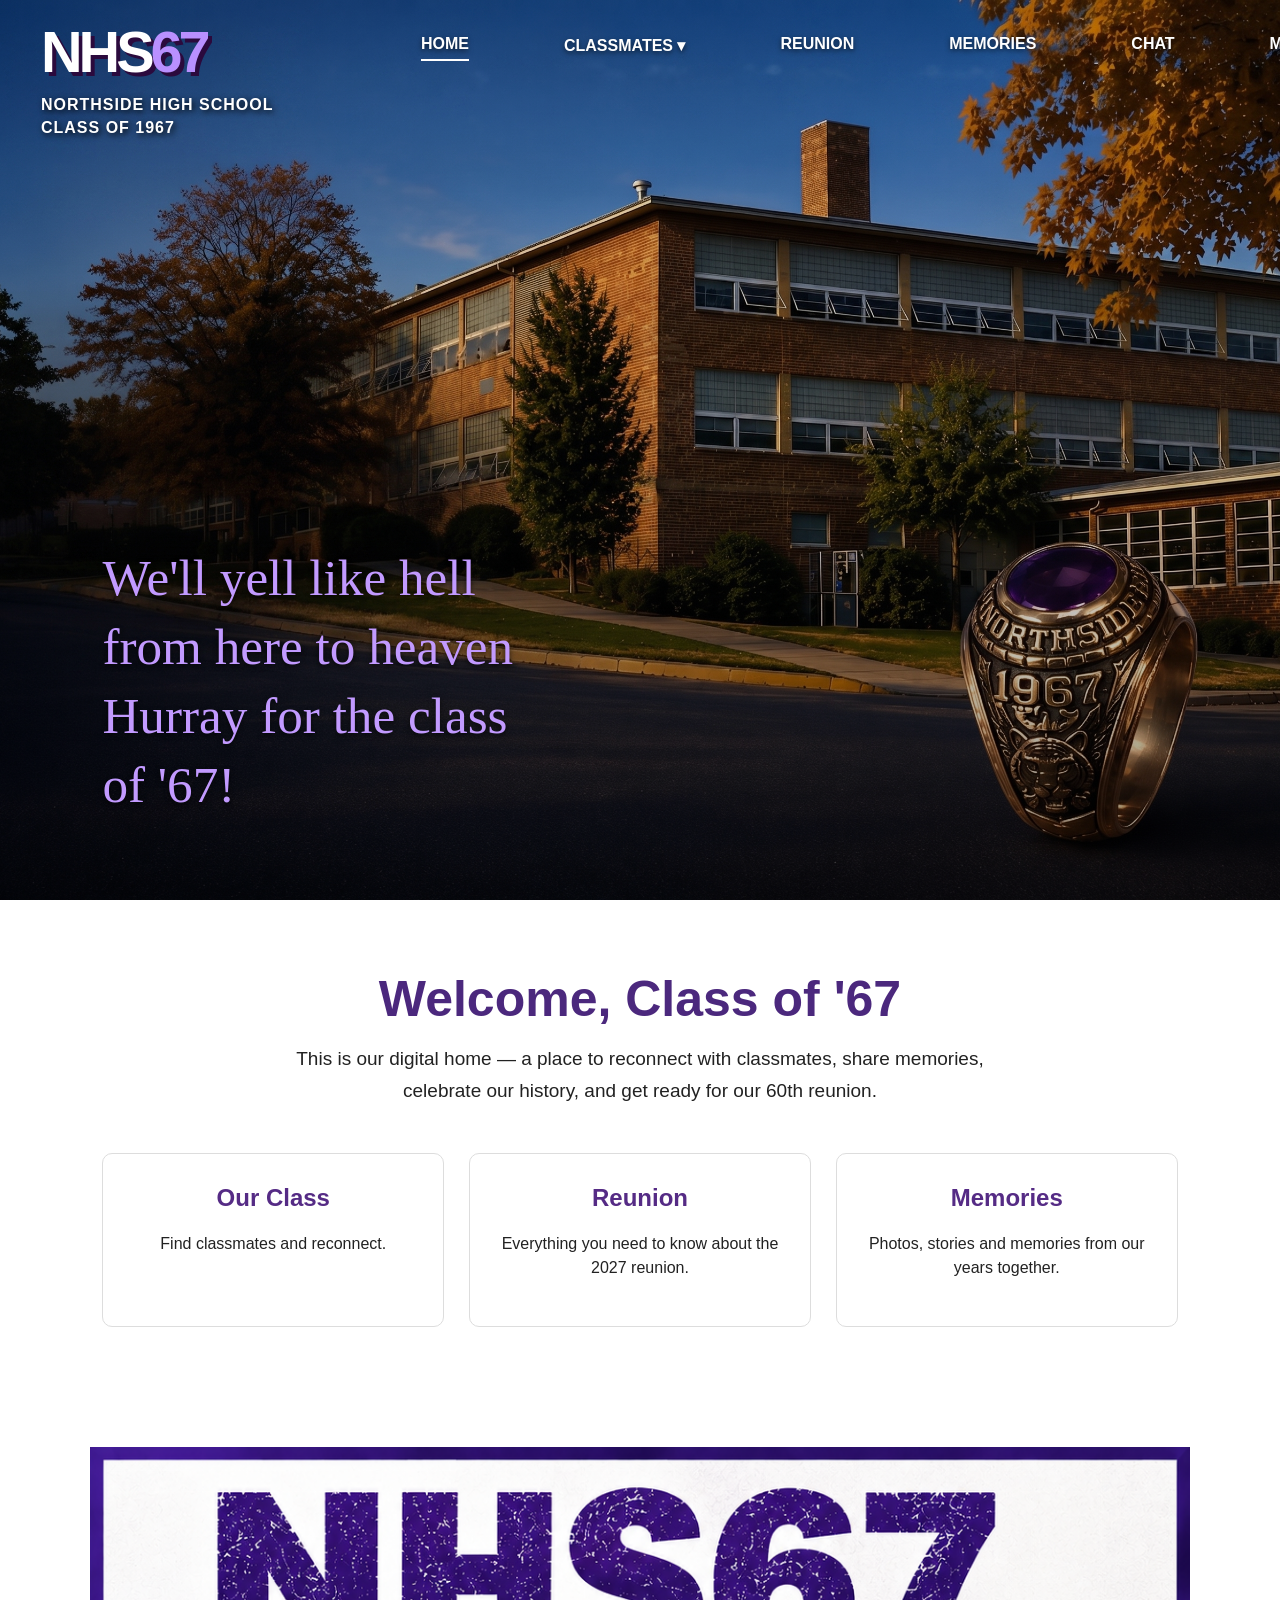
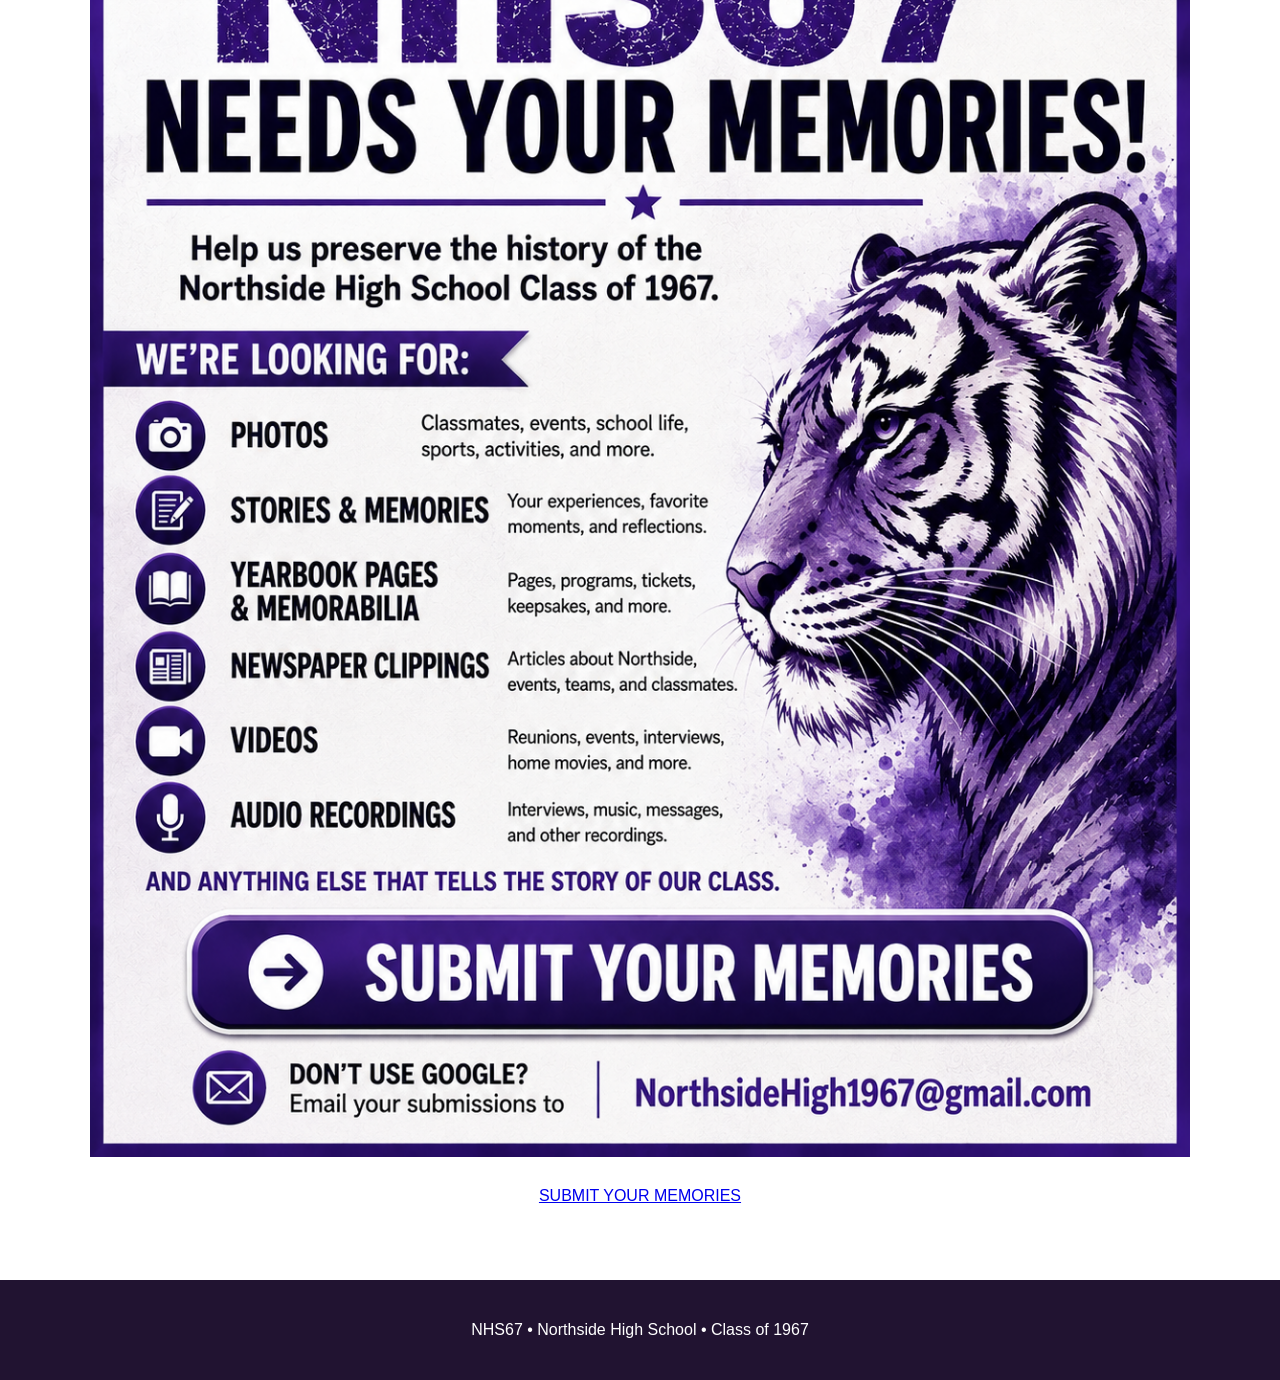
<file: index.html>
<!DOCTYPE html>
<html lang="en">
<head>
<!-- Google tag (gtag.js) -->
<script async src="https://www.googletagmanager.com/gtag/js?id=G-NWMKY14SL8"></script>
<script>
  window.dataLayer = window.dataLayer || [];
  function gtag(){dataLayer.push(arguments);}
  gtag('js', new Date());

  gtag('config', 'G-NWMKY14SL8');
</script>  
  <meta charset="UTF-8">
  <meta name="viewport" content="width=device-width, initial-scale=1.0">
  <title>NHS67 | Northside High School Class of 1967</title>
  <meta name="description" content="Northside High School Class of 1967 — classmates, memories, reunion and digital archive.">
  <link rel="stylesheet" href="style.css">
</head>

<body>
  <header class="hero">
    <img
      class="hero-image"
      src="nhs67-homepage.jpg"
      alt="Northside High School building"
    >

    <div class="hero-overlay"></div>

    <nav class="navbar" aria-label="Main navigation">
      <a class="brand" href="index.html" aria-label="NHS67 Home">
        <span class="brand-main">NHS<span>67</span></span>
        <span class="brand-sub">NORTHSIDE HIGH SCHOOL<br>CLASS OF 1967</span>
      </a>

      <div class="nav-links">
        <a class="active" href="index.html">HOME</a>
        <div class="dropdown">
          <button class="dropbtn">CLASSMATES ▾</button>
          <div class="dropdown-content"> 
            <a href="https://nhs1967.github.io/NHS67/classmates/senior-pictures/senior-pictures.html">SENIOR PICTURES</a>
            <a href="https://nhs1967.github.io/NHS67/classmates/in-memoriam.html">IN MEMORIAM</a>
            <a href="https://nhs1967.github.io/NHS67/classmates/missing-classmates.html">MISSING CLASSMATES</a>
           <a href="classmates/classmate-information.html">CLASSMATE INFORMATION</a>   
          </div>
        </div>
      
       <a href="reunion.html">REUNION</a> 
        <a href="memories.html">MEMORIES</a>
        <a href="chat.html">CHAT</a>
        <a href="media.html">MEDIA</a>
        <a href="contact.html">CONTACT</a>
      </div>

      <button class="menu-button" aria-label="Open navigation menu" aria-expanded="false">
        ☰
      </button>
    </nav>

    <main class="hero-content">
      <div class="school-quote">
        <p>We'll yell like hell<br>
        from here to heaven<br>
        Hurray for the class<br>
        of '67!</p>
      </div>
    </main>
  </header>

  <section class="welcome">

 

    <h1>Welcome, Class of '67</h1>
    <p>
      This is our digital home — a place to reconnect with classmates,
      share memories, celebrate our history, and get ready for our
      60th reunion.
    </p>

    <div class="home-cards">
      <a href="classmates/index.html">
        <h2>Our Class</h2>
        <p>Find classmates and reconnect.</p>
      </a>

      <a href="reunion.html">
        <h2>Reunion</h2>
        <p>Everything you need to know about the 2027 reunion.</p>
      </a>

      <a href="memories.html">
        <h2>Memories</h2>
        <p>Photos, stories and memories from our years together.</p>
      </a>
    </div>
  </section>

<section class="memory-call">

  <img
    src="nhs67-memory-call.png"
    alt="NHS67 Needs Your Memories — Call for Submissions">

  <div class="memory-call-button">
    <a
      href="https://docs.google.com/forms/d/e/1FAIpQLSem2gXgKTpnhOblq7KGaCdnT8JNrFn2abhfaIebh7kiNoDyDg/viewform?usp=sharing&ouid=100232492555054296077"
      target="_blank"
      rel="noopener">
      SUBMIT YOUR MEMORIES
    </a>
  </div>

</section>

  <footer>
    <p>NHS67 • Northside High School • Class of 1967</p>
  </footer>

  <script>
    const menuButton = document.querySelector('.menu-button');
    const navLinks = document.querySelector('.nav-links');

    menuButton.addEventListener('click', () => {
      const open = navLinks.classList.toggle('open');
      menuButton.setAttribute('aria-expanded', open);
    });
  </script>
</body>
</html>
</file>
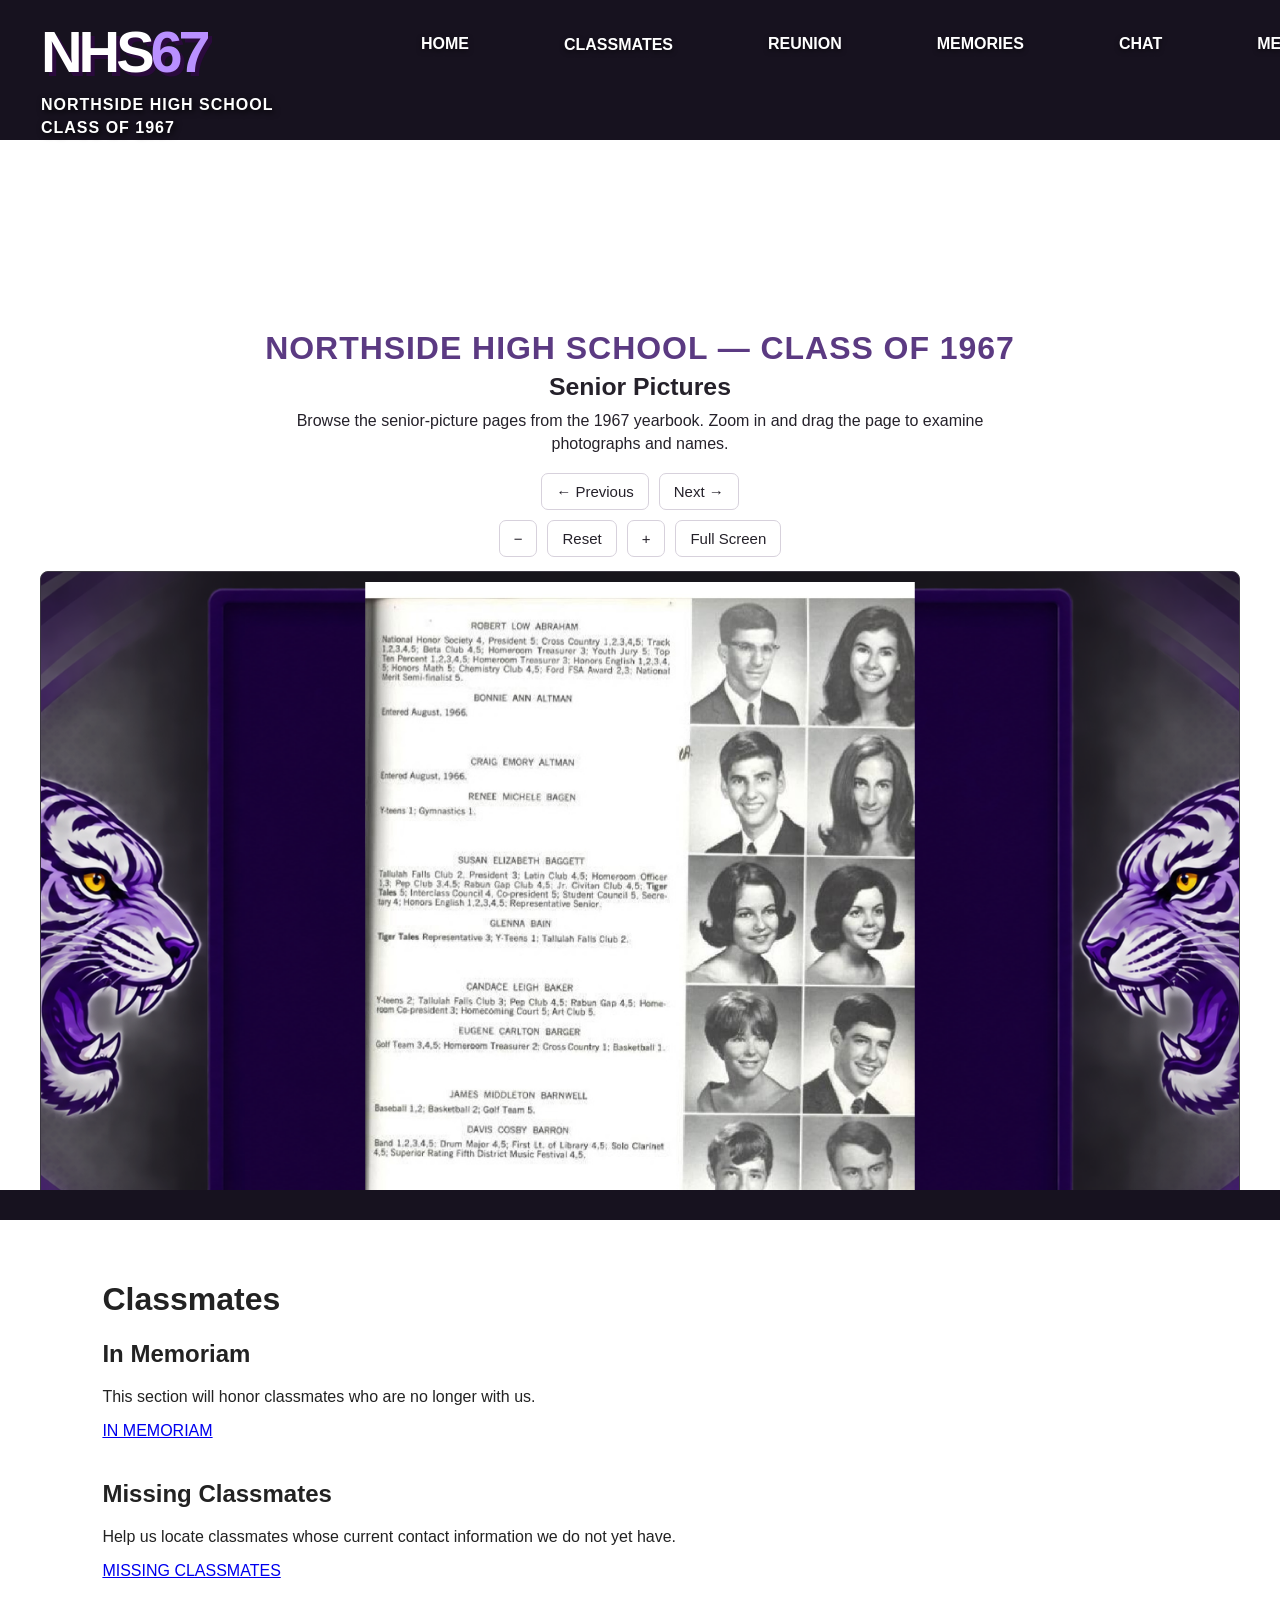
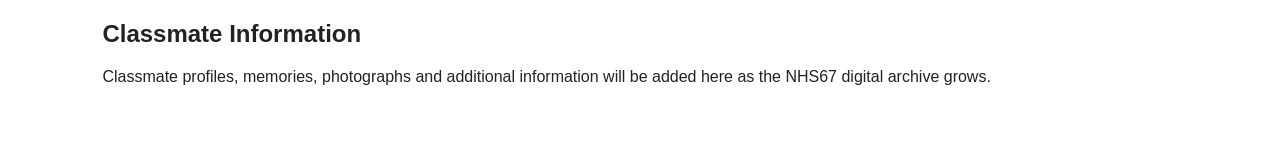
<file: classmates/index.html>
<!DOCTYPE html>
<html lang="en">
<head>
<!-- Google tag (gtag.js) -->
<script async src="https://www.googletagmanager.com/gtag/js?id=G-NWMKY14SL8"></script>
<script>
  window.dataLayer = window.dataLayer || [];
  function gtag(){dataLayer.push(arguments);}
  gtag('js', new Date());

  gtag('config', 'G-NWMKY14SL8');
</script>
  
  <meta charset="UTF-8">
  <meta name="viewport" content="width=device-width, initial-scale=1.0">
  <title>NHS67 | Classmates</title>
  <link rel="stylesheet" href="../style.css">

  <style>
    .classmates-viewer {
      background: #17121f;
      padding: 140px 0 30px;
      min-height: 1100px;
    }

    .classmates-viewer iframe {
      display: block;
      width: 100%;
      height: 1050px;
      border: 0;
      background: white;
    }

    .classmates-sections {
      padding: 40px 8%;
      background: white;
    }

    .classmates-section {
      margin-bottom: 40px;
    }
  </style>
</head>

<body>

  <header class="hero">

    <nav class="navbar" aria-label="Main navigation">
      <a class="brand" href="../index.html" aria-label="NHS67 Home">
        <span class="brand-main">NHS<span>67</span></span>
        <span class="brand-sub">NORTHSIDE HIGH SCHOOL<br>CLASS OF 1967</span>
      </a>

     <div class="nav-links">
  <a href="../index.html">HOME</a>

  <div class="dropdown">
    <button class="dropbtn">CLASSMATES</button>
    <div class="dropdown-content">
      <a href="index.html">Senior Pictures</a>
      <a href="in-memoriam.html">In Memoriam</a>
      <a href="missing-classmates.html">Missing Classmates</a>
      <a href="https://docs.google.com/forms/d/e/1FAIpQLSeSdv9SxCYnLjebkM7bEGAOKt2hvALMHLsj4y_K09tHwsWy6g/viewform?usp=header" target="_blank">Classmate Information</a>
    </div>
  </div>

  <a href="../reunion.html">REUNION</a>
  <a href="../memories.html">MEMORIES</a>
  <a href="../chat.html">CHAT</a>
  <a href="../media.html">MEDIA</a>
  <a href="../contact.html">CONTACT</a>
</div>
    </nav>

    <section class="classmates-viewer">
      <iframe
        src="senior-pictures/senior-pictures.html?embedded=true"
        title="NHS67 Senior Pictures Viewer">
      </iframe>
    </section>

  </header>

  <main class="classmates-sections">

    <h1>Classmates</h1>

    <section class="classmates-section">
      <h2>In Memoriam</h2>

      <p>
        This section will honor classmates who are no longer with us.
      </p>

      <a class="button" href="in-memoriam.html">
        IN MEMORIAM
      </a>
    </section>

    <section class="classmates-section">
      <h2>Missing Classmates</h2>

      <p>
        Help us locate classmates whose current contact information we do not
        yet have.
      </p>

      <a class="button" href="missing-classmates.html">
        MISSING CLASSMATES
      </a>
    </section>

    <section class="classmates-section">
      <h2>Classmate Information</h2>

      <p>
        Classmate profiles, memories, photographs and additional information
        will be added here as the NHS67 digital archive grows.
      </p>
    </section>

  </main>

</body>
</html>
</file>
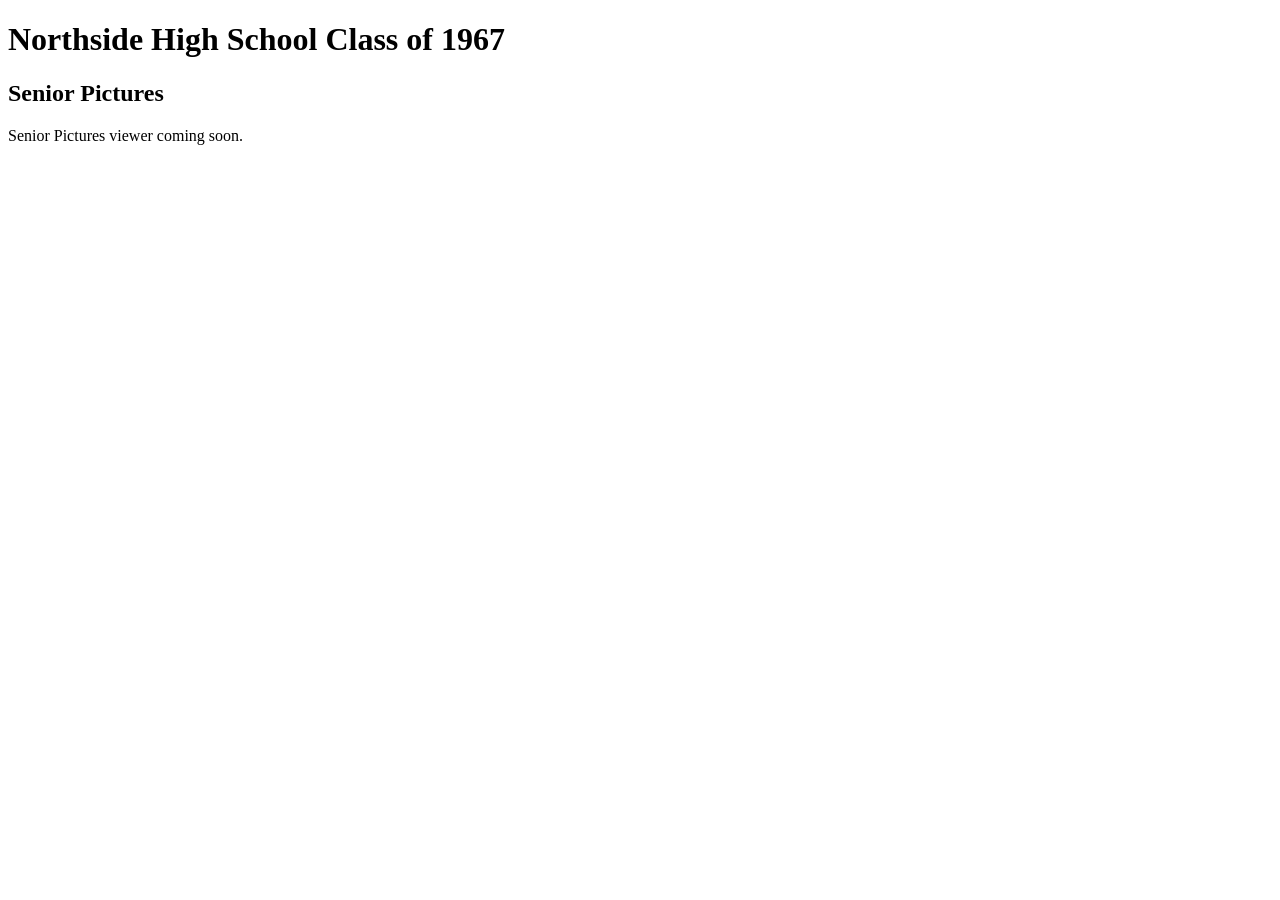
<file: classmates/senior-pictures/index.html>
<!DOCTYPE html>
<html>
<head>
    <title>NHS67 Senior Pictures</title>
</head>
<body>
    <h1>Northside High School Class of 1967</h1>
    <h2>Senior Pictures</h2>
    <p>Senior Pictures viewer coming soon.</p>
</body>
</html>
</file>
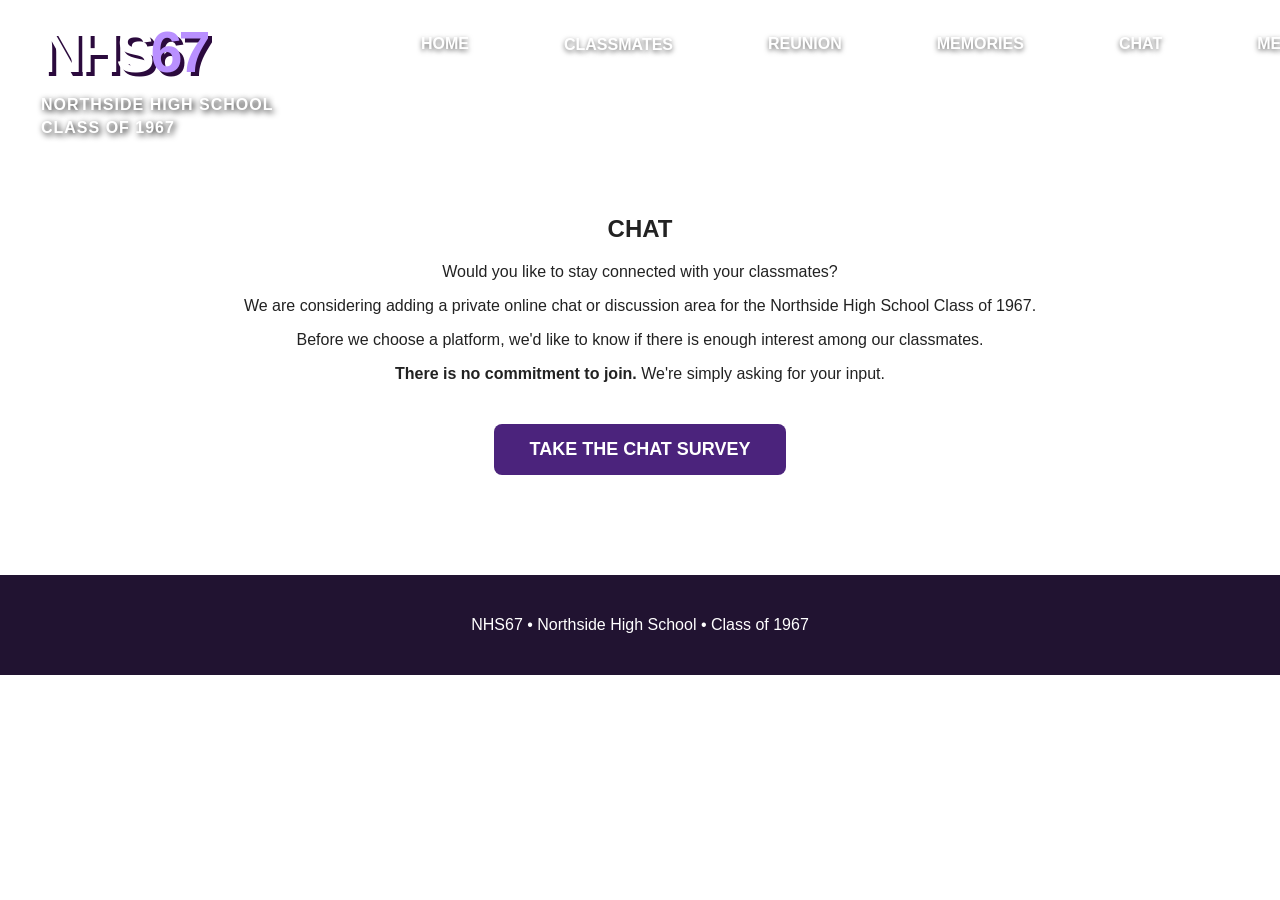
<file: chat.html>
<!DOCTYPE html>
<html lang="en">

<head>
<!-- Google tag (gtag.js) -->
<script async src="https://www.googletagmanager.com/gtag/js?id=G-NWMKY14SL8"></script>
<script>
  window.dataLayer = window.dataLayer || [];
  function gtag(){dataLayer.push(arguments);}
  gtag('js', new Date());

  gtag('config', 'G-NWMKY14SL8');
</script>
  
  <meta charset="UTF-8">
  <meta name="viewport" content="width=device-width, initial-scale=1.0">
  <title>NHS67 | Chat</title>
  <link rel="stylesheet" href="style.css">
</head>

<body>

<header class="classmate-header">

  <nav class="navbar" aria-label="Main navigation">

    <a class="brand" href="index.html" aria-label="NHS67 Home">
      <span class="brand-main">NHS<span>67</span></span>
      <span class="brand-sub">
        NORTHSIDE HIGH SCHOOL<br>
        CLASS OF 1967
      </span>
    </a>

    <div class="nav-links">

      <a href="index.html">HOME</a>

      <div class="dropdown">
        <button class="dropbtn">CLASSMATES</button>

        <div class="dropdown-content">
          <a href="classmates/senior-pictures/senior-pictures.html">SENIOR PICTURES</a>
          <a href="classmates/in-memoriam.html">IN MEMORIAM</a>
          <a href="classmates/missing-classmates.html">MISSING CLASSMATES</a>
          <a href="classmates/classmate-information.html">CLASSMATE INFORMATION</a>
        </div>
      </div>

      <a href="reunion.html">REUNION</a>
      <a href="memories.html">MEMORIES</a>
      <a class="active" href="chat.html">CHAT</a>
      <a href="media.html">MEDIA</a>
      <a href="contact.html">CONTACT</a>

    </div>

  </nav>

</header>

<main>

  <section class="contact-page">

    <h1>CHAT</h1>

    <p>
      Would you like to stay connected with your classmates?
    </p>

    <p>
      We are considering adding a private online chat or discussion
      area for the Northside High School Class of 1967.
    </p>

    <p>
      Before we choose a platform, we'd like to know if there is
      enough interest among our classmates.
    </p>

    <p>
      <strong>There is no commitment to join.</strong>
      We're simply asking for your input.
    </p>

    <a
      class="contact-button"
      href="https://docs.google.com/forms/d/e/1FAIpQLSfo3-P43fGK4njjQ_Y03pz0GtxFQqHlPFkrIKVMG_dMW2EmFQ/viewform?usp=header"
      target="_blank"
      rel="noopener">
      TAKE THE CHAT SURVEY
    </a>

  </section>

</main>

<footer>
  <p>NHS67 • Northside High School • Class of 1967</p>
</footer>

</body>
</html>
</file>
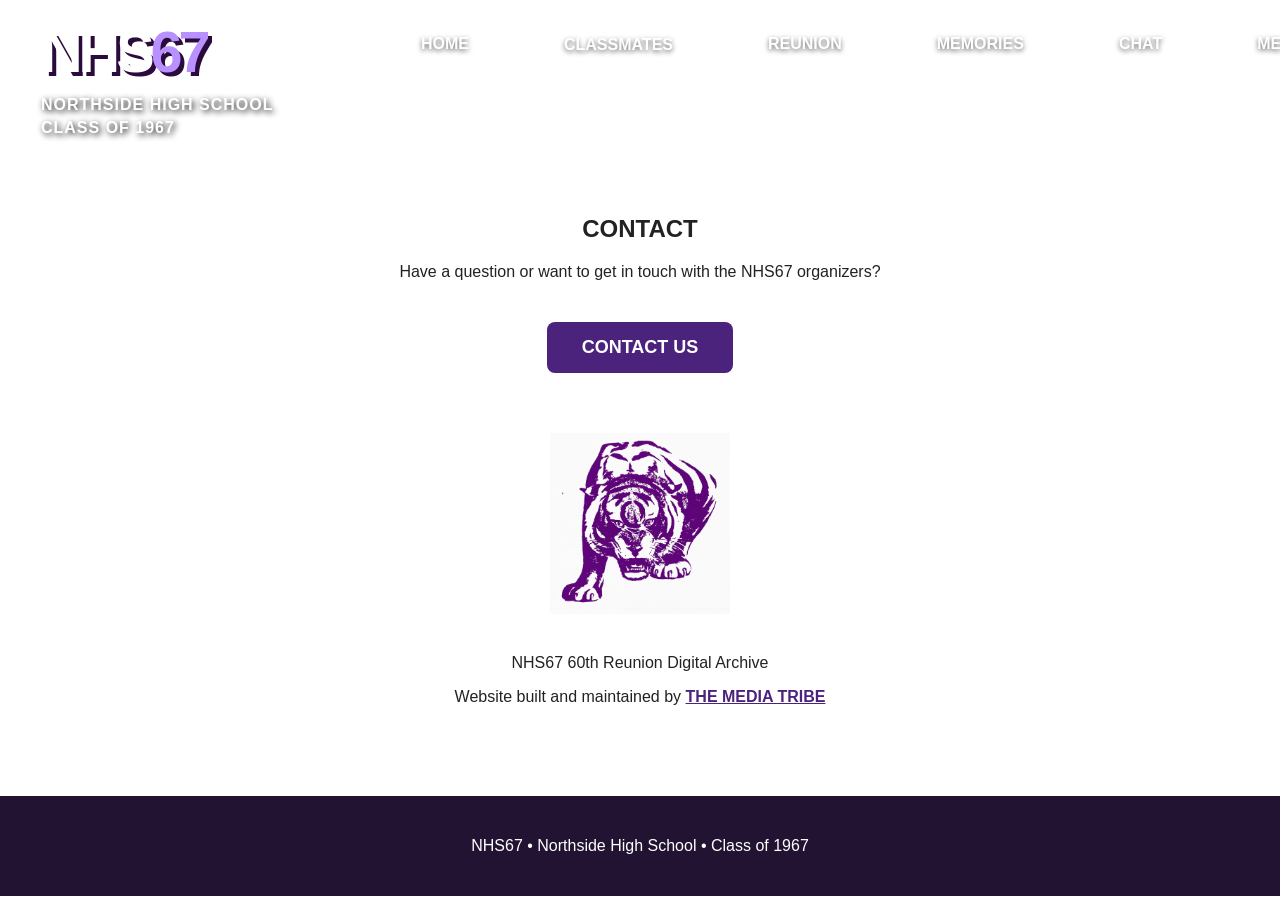
<file: contact.html>
<!DOCTYPE html>
<html lang="en">

<head>
  
  <meta charset="UTF-8">
  <meta name="viewport" content="width=device-width, initial-scale=1.0">
  <title>NHS67 | Contact</title>
  <link rel="stylesheet" href="style.css">
</head>
  <!-- Google tag (gtag.js) -->
<script async src="https://www.googletagmanager.com/gtag/js?id=G-NWMKY14SL8"></script>
<script>
  window.dataLayer = window.dataLayer || [];
  function gtag(){dataLayer.push(arguments);}
  gtag('js', new Date());

  gtag('config', 'G-NWMKY14SL8');
</script>

<body>

<header class="classmate-header">

  <nav class="navbar" aria-label="Main navigation">

    <a class="brand" href="index.html" aria-label="NHS67 Home">
      <span class="brand-main">NHS<span>67</span></span>
      <span class="brand-sub">
        NORTHSIDE HIGH SCHOOL<br>
        CLASS OF 1967
      </span>
    </a>

    <div class="nav-links">

      <a href="index.html">HOME</a>

      <div class="dropdown">
        <button class="dropbtn">CLASSMATES</button>

        <div class="dropdown-content">
          <a href="classmates/senior-pictures/senior-pictures.html">SENIOR PICTURES</a>
          <a href="classmates/in-memoriam.html">IN MEMORIAM</a>
          <a href="classmates/missing-classmates.html">MISSING CLASSMATES</a>
          <a href="classmates/classmate-information.html">CLASSMATE INFORMATION</a>
        </div>
      </div>

      <a href="reunion.html">REUNION</a>
      <a href="memories.html">MEMORIES</a>
      <a href="chat.html">CHAT</a>
      <a href="media.html">MEDIA</a>
      <a class="active" href="contact.html">CONTACT</a>

    </div>

  </nav>

</header>

<main>

  <section class="contact-page">

    <h1>CONTACT</h1>

    <p>
      Have a question or want to get in touch with the NHS67 organizers?
    </p>

    <a
      class="contact-button"
      href="mailto:mscherry49@comcast.net,dgdaniel@gmail.com,anniceparker3349@gmail.com?subject=NHS67%20Website%20Contact">
      CONTACT US
    </a>

    <div class="contact-tiger">

      <img
        src="nhs67-tiger.jpg"
        alt="Northside High School Tiger">

    </div>

    <div class="media-tribe-credit">

      <p>
        NHS67 60th Reunion Digital Archive
      </p>

      <p>
        Website built and maintained by
        <a href="media-tribe.html">THE MEDIA TRIBE</a>
      </p>

    </div>

  </section>

</main>

<footer>
  <p>NHS67 • Northside High School • Class of 1967</p>
</footer>

</body>
</html>
</file>
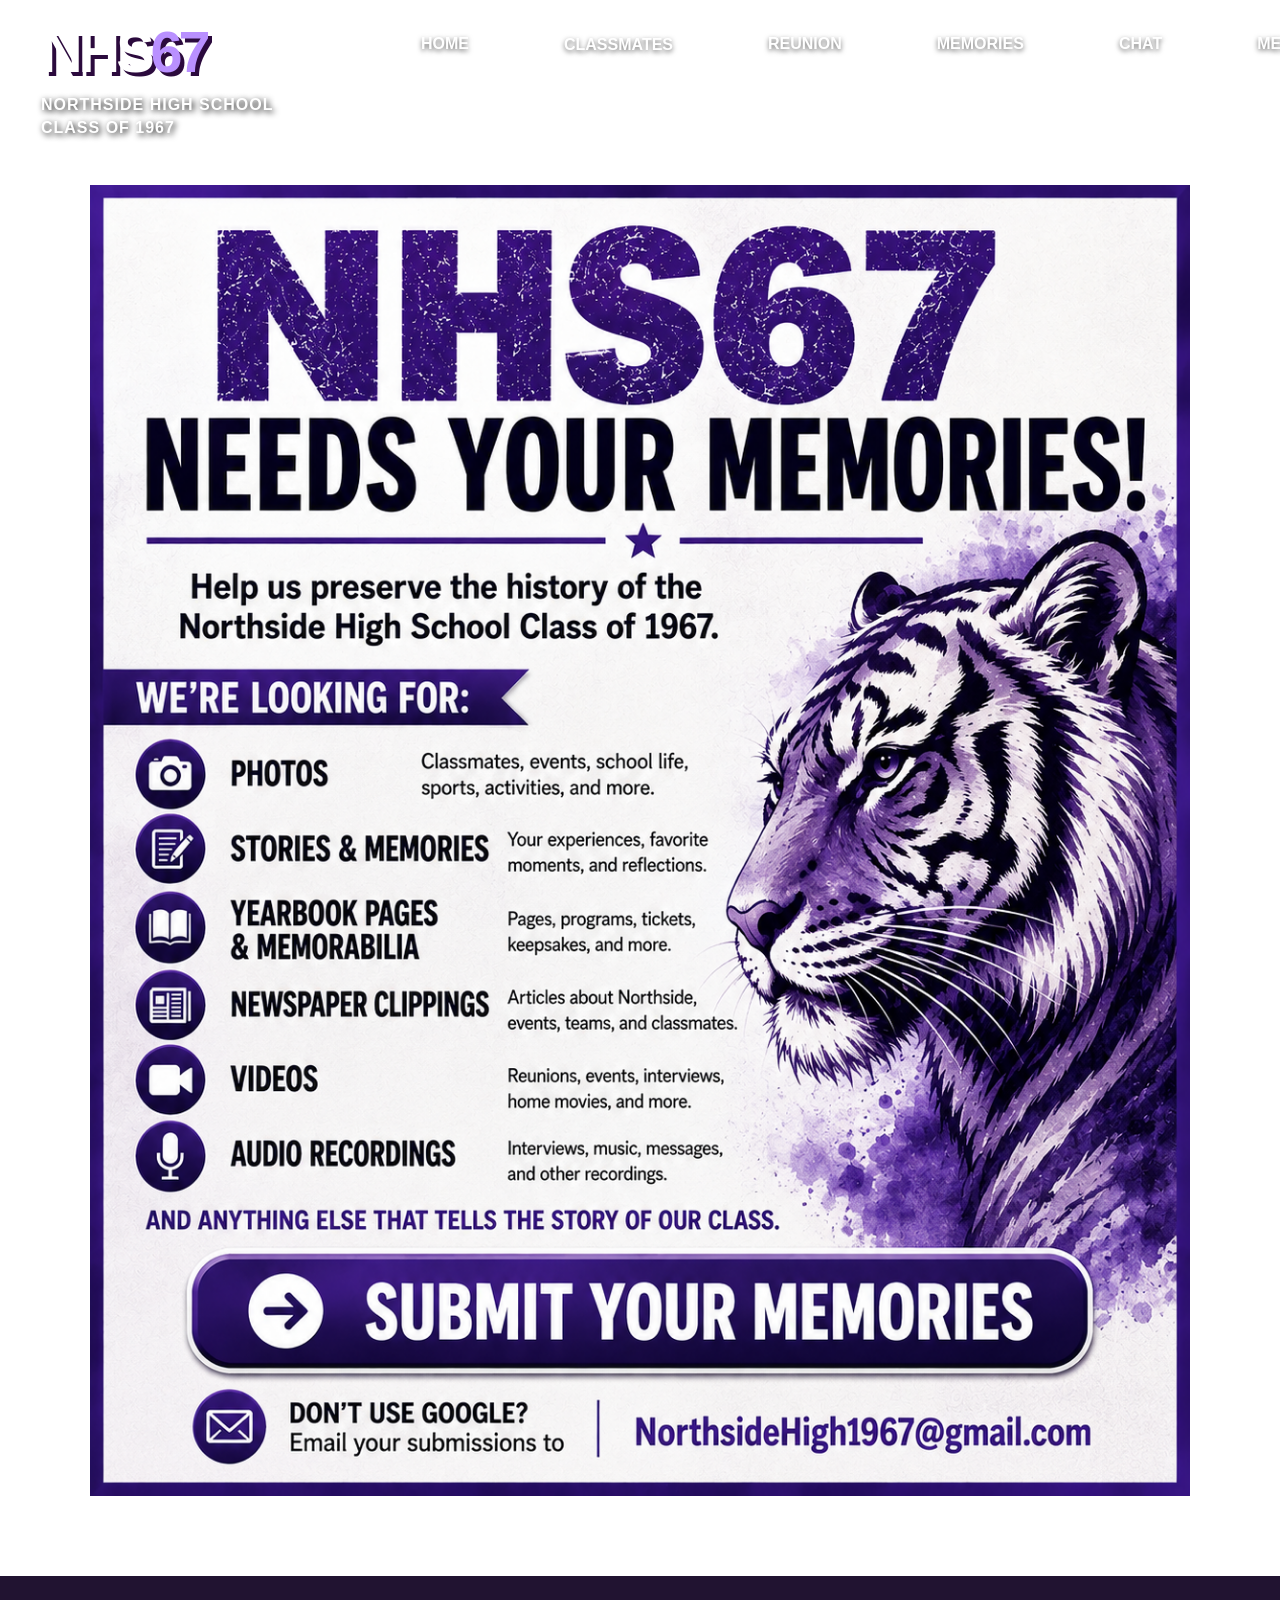
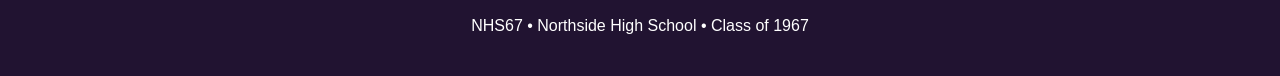
<file: media.html>
<!DOCTYPE html>
<html lang="en">

<head>
  <!-- Google tag (gtag.js) -->
<script async src="https://www.googletagmanager.com/gtag/js?id=G-NWMKY14SL8"></script>
<script>
  window.dataLayer = window.dataLayer || [];
  function gtag(){dataLayer.push(arguments);}
  gtag('js', new Date());

  gtag('config', 'G-NWMKY14SL8');
</script>
  
  <meta charset="UTF-8">
  <meta name="viewport" content="width=device-width, initial-scale=1.0">
  <title>NHS67 | Media</title>
  <link rel="stylesheet" href="style.css">
</head>

<body>

<header class="classmate-header">

  <nav class="navbar" aria-label="Main navigation">

    <a class="brand" href="index.html" aria-label="NHS67 Home">
      <span class="brand-main">NHS<span>67</span></span>
      <span class="brand-sub">
        NORTHSIDE HIGH SCHOOL<br>
        CLASS OF 1967
      </span>
    </a>

    <div class="nav-links">

      <a href="index.html">HOME</a>

      <div class="dropdown">
        <button class="dropbtn">CLASSMATES</button>
        <div class="dropdown-content">
          <a href="classmates/senior-pictures/senior-pictures.html">SENIOR PICTURES</a>
          <a href="classmates/in-memoriam.html">IN MEMORIAM</a>
          <a href="classmates/missing-classmates.html">MISSING CLASSMATES</a>
          <a href="classmates/classmate-information.html">CLASSMATE INFORMATION</a>
        </div>
      </div>

      <a href="reunion.html">REUNION</a>
      <a href="memories.html">MEMORIES</a>
      <a href="chat.html">CHAT</a>
      <a class="active" href="media.html">MEDIA</a>
      <a href="contact.html">CONTACT</a>

    </div>

  </nav>

</header>

<main>

  <section class="memory-call">

    <div class="memory-poster">

      <img
        src="nhs67-memory-call.png"
        alt="NHS67 Needs Your Memories — Call for Submissions">

      <a
        class="memory-poster-button"
        href="https://docs.google.com/forms/d/e/1FAIpQLSem2gXgKTpnhOblq7KGaCdnT8JNrFn2abhfaIebh7kiNoDyDg/viewform?usp=sharing"
        target="_blank"
        rel="noopener"
        aria-label="Submit your memories">
      </a>

    </div>

  </section>

</main>

<footer>
  <p>NHS67 • Northside High School • Class of 1967</p>
</footer> 

</body>
</html>
</file>
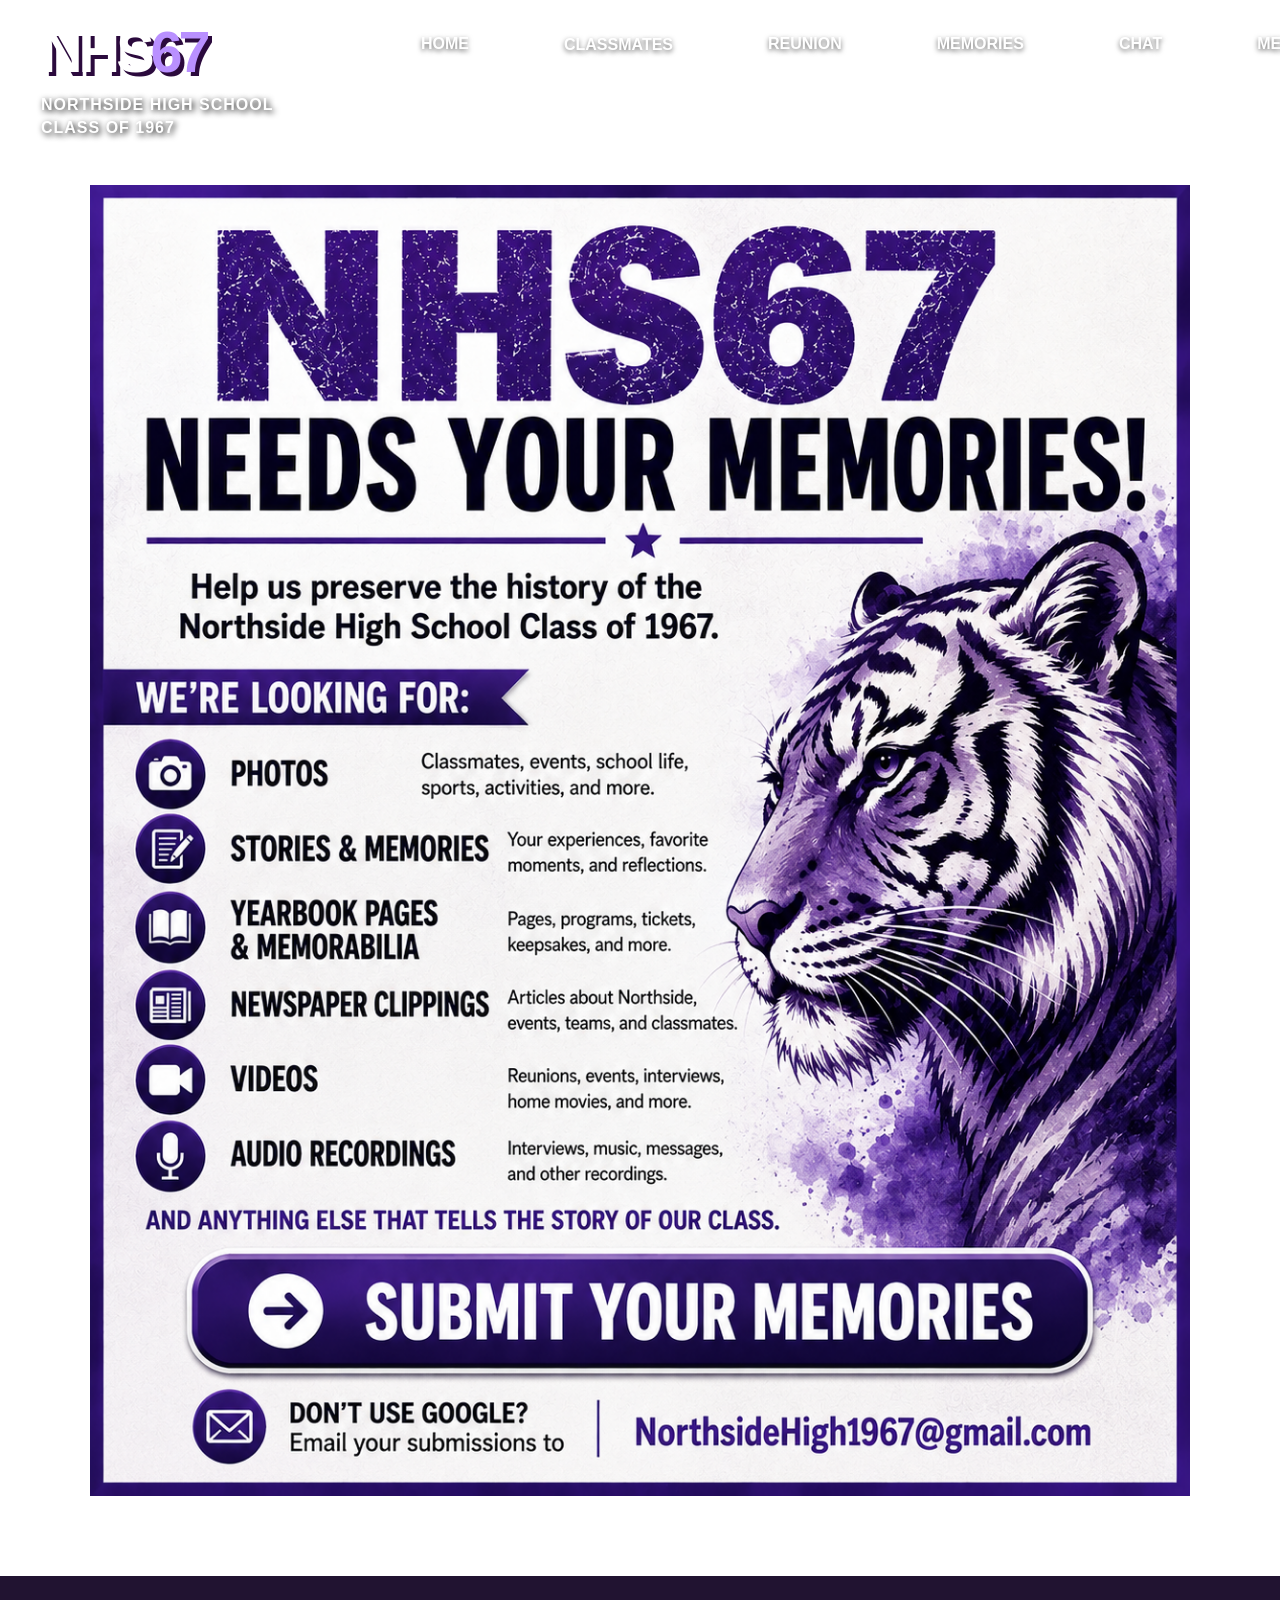
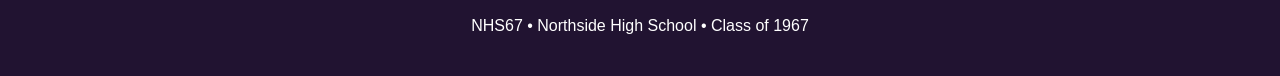
<file: memories.html>
<!DOCTYPE html>
<html lang="en">
<head>
<!-- Google tag (gtag.js) -->
<script async src="https://www.googletagmanager.com/gtag/js?id=G-NWMKY14SL8"></script>
<script>
  window.dataLayer = window.dataLayer || [];
  function gtag(){dataLayer.push(arguments);}
  gtag('js', new Date());

  gtag('config', 'G-NWMKY14SL8');
</script>
  
  <meta charset="UTF-8">
  <meta name="viewport" content="width=device-width, initial-scale=1.0">
  <title>NHS67 | Memories</title>
  <link rel="stylesheet" href="style.css">
</head>

<body>

<header class="classmate-header">

  <nav class="navbar" aria-label="Main navigation" style="z-index: 1000;">

    <a class="brand" href="index.html" aria-label="NHS67 Home">
      <span class="brand-main">NHS<span>67</span></span>
      <span class="brand-sub">
        NORTHSIDE HIGH SCHOOL<br>
        CLASS OF 1967
      </span>
    </a>

    <div class="nav-links">

      <a href="index.html">HOME</a>

      <div class="dropdown">
        <button class="dropbtn">CLASSMATES</button>

        <div class="dropdown-content">
          <a href="classmates/senior-pictures/senior-pictures.html">
            SENIOR PICTURES
          </a>
          <a href="classmates/in-memoriam.html">
            IN MEMORIAM
          </a>
          <a href="classmates/missing-classmates.html">
            MISSING CLASSMATES
          </a>
          <a href="classmates/classmate-information.html">
            CLASSMATE INFORMATION
          </a>
        </div>
      </div>

      <a href="reunion.html">REUNION</a>
      <a class="active" href="memories.html">MEMORIES</a>
      <a href="chat.html">CHAT</a>
      <a href="media.html">MEDIA</a>
      <a href="contact.html">CONTACT</a>

    </div>
  </nav>
</header>

<main>

  <section class="memory-call">

    <div class="memory-poster">

      <img
        src="nhs67-memory-call.png"
        alt="NHS67 Needs Your Memories — Call for Submissions">

      <a
        class="memory-poster-button"
        href="https://docs.google.com/forms/d/e/1FAIpQLSem2gXgKTpnhOblq7KGaCdnT8JNrFn2abhfaIebh7kiNoDyDg/viewform?usp=sharing"
        target="_blank"
        rel="noopener"
        aria-label="Submit your memories">
      </a>

    </div>

  </section>

</main>

<footer>
  <p>NHS67 • Northside High School • Class of 1967</p>


</body>
</html>
</file>
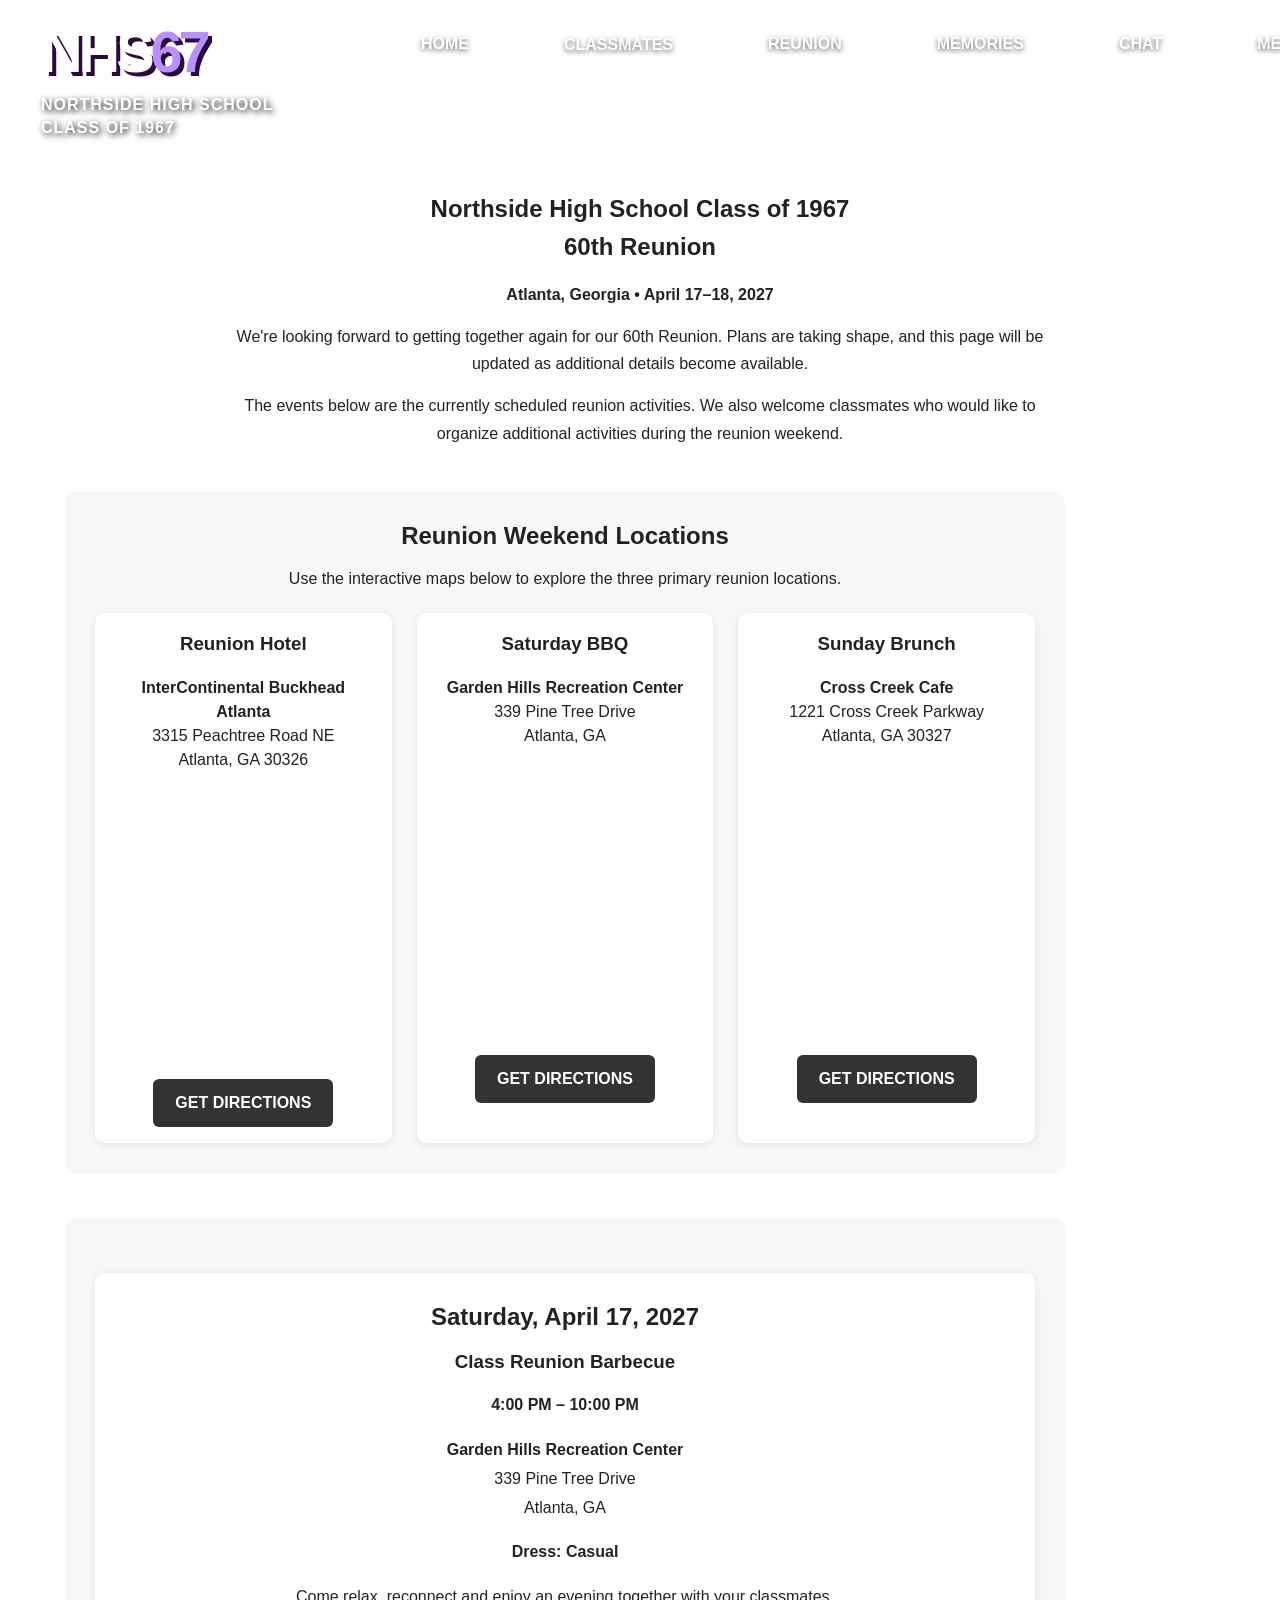
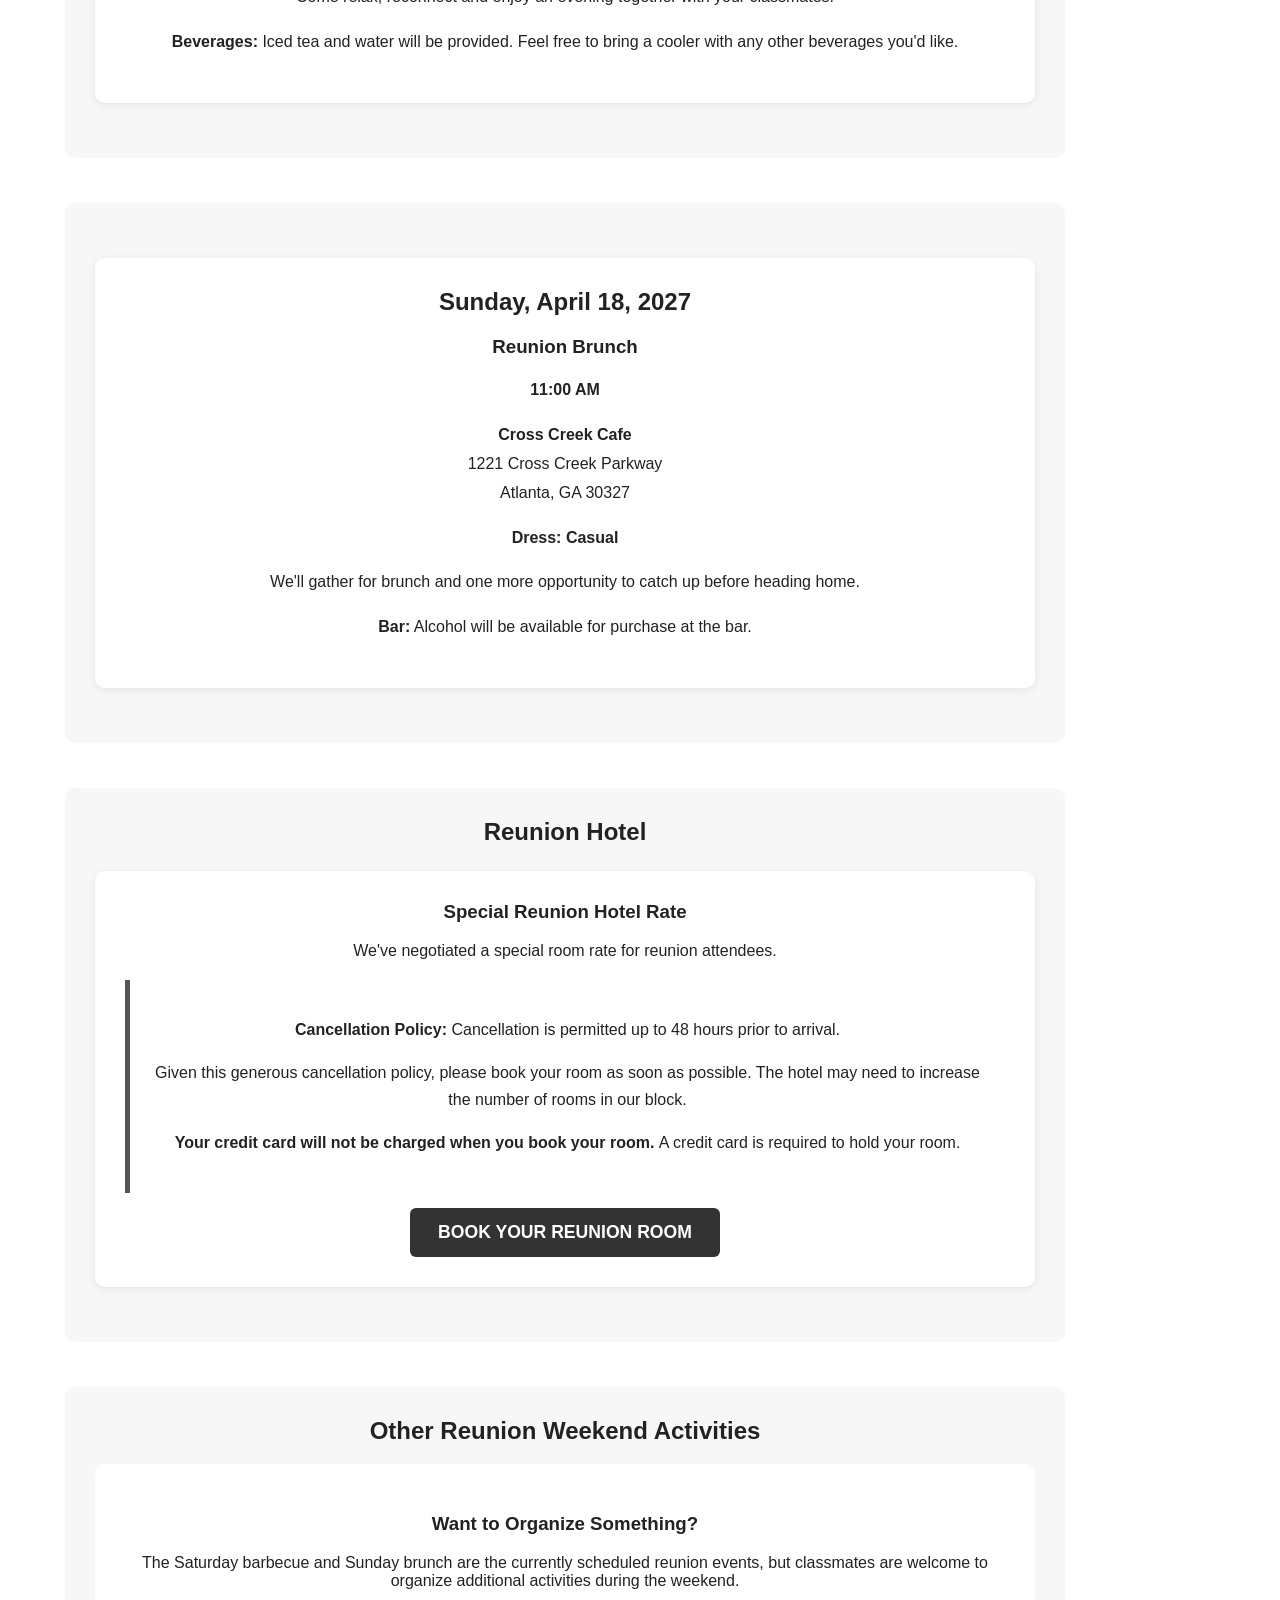
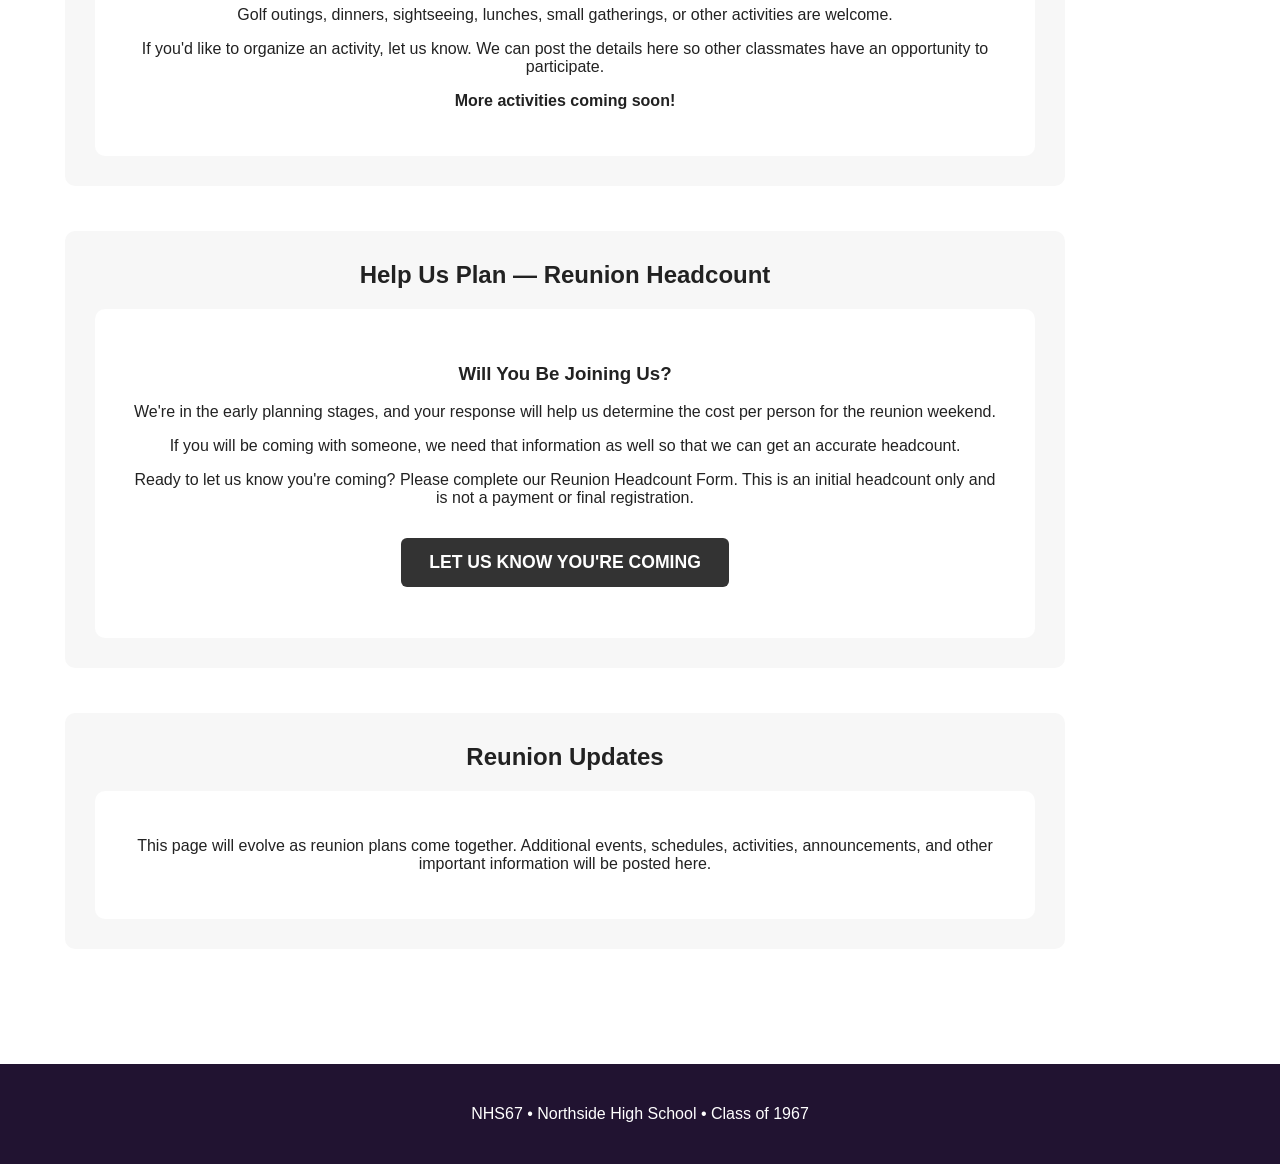
<file: reunion.html>
<!DOCTYPE html>
<html lang="en">
<head>
<!-- Google tag (gtag.js) -->
<script async src="https://www.googletagmanager.com/gtag/js?id=G-NWMKY14SL8"></script>
<script>
  window.dataLayer = window.dataLayer || [];
  function gtag(){dataLayer.push(arguments);}
  gtag('js', new Date());

  gtag('config', 'G-NWMKY14SL8');
</script>
  
  <meta charset="UTF-8">
  <meta name="viewport" content="width=device-width, initial-scale=1.0">
  <title>NHS67 | 60th Reunion</title>
  <link rel="stylesheet" href="style.css">

  <style>
    /* Reunion Page */
    .reunion-page {
      max-width: 1200px;
      margin: 0 auto;
      padding: 40px 25px 70px;
    }

    .reunion-intro {
      text-align: center;
      margin-bottom: 45px;
    }

    .reunion-intro h1 {
      margin-bottom: 10px;
    }

    .reunion-intro h2 {
      margin-top: 0;
    }

    .reunion-intro p {
      max-width: 850px;
      margin: 15px auto;
      line-height: 1.7;
    }

    .reunion-section {
      margin: 45px 0;
      padding: 30px;
      background: #f7f7f7;
      border-radius: 10px;
    }

    .reunion-section h2 {
      margin-top: 0;
      text-align: center;
    }

    .event-card {
      background: white;
      padding: 30px;
      margin: 25px 0;
      border-radius: 10px;
      box-shadow: 0 2px 8px rgba(0,0,0,0.08);
    }

    .event-card h3 {
      margin-top: 0;
    }

    .event-details {
      line-height: 1.8;
    }

    .map-grid {
      display: grid;
      grid-template-columns: repeat(3, 1fr);
      gap: 25px;
      margin-top: 25px;
    }

    .map-card {
      background: white;
      border-radius: 10px;
      overflow: hidden;
      box-shadow: 0 2px 8px rgba(0,0,0,0.08);
    }

    .map-card h3 {
      padding: 20px 20px 5px;
      margin: 0;
    }

    .map-card p {
      padding: 0 20px;
      line-height: 1.5;
    }

    .map-card iframe {
      display: block;
      width: 100%;
      height: 260px;
      border: 0;
    }

    .directions-button,
    .reservation-button {
      display: inline-block;
      margin-top: 15px;
      padding: 12px 22px;
      background: #333;
      color: white !important;
      text-decoration: none;
      border-radius: 6px;
      font-weight: bold;
    }

    .reservation-button {
      font-size: 1.1em;
      padding: 14px 28px;
    }

    .center {
      text-align: center;
    }

    .important-note {
      padding: 20px;
      margin-top: 20px;
      background: #fff;
      border-left: 5px solid #555;
      line-height: 1.7;
    }

    .future-event {
      text-align: center;
      padding: 30px;
      background: white;
      border-radius: 10px;
    }

    .rsvp-box {
      text-align: center;
      background: white;
      padding: 35px;
      border-radius: 10px;
    }

    @media (max-width: 900px) {
      .map-grid {
        grid-template-columns: 1fr;
      }
    }

    @media (max-width: 700px) {
      .reunion-page {
        padding: 25px 15px 50px;
      }

      .reunion-section {
        padding: 20px;
      }

      .event-card {
        padding: 22px;
      }
    }
  </style>
</head>

<body>

<header class="classmate-header">

  <nav class="navbar" aria-label="Main navigation" style="z-index: 1000;">

    <a class="brand" href="index.html" aria-label="NHS67 Home">
      <span class="brand-main">NHS<span>67</span></span>
      <span class="brand-sub">NORTHSIDE HIGH SCHOOL<br>CLASS OF 1967</span>
    </a>

    <div class="nav-links">

      <a href="index.html">HOME</a>

      <div class="dropdown">
        <button class="dropbtn">CLASSMATES</button>

        <div class="dropdown-content">
          <a href="classmates/senior-pictures/senior-pictures.html">SENIOR PICTURES</a>
          <a href="classmates/in-memoriam.html">IN MEMORIAM</a>
          <a href="classmates/missing-classmates.html">MISSING CLASSMATES</a>
          <a href="classmates/classmate-information.html">CLASSMATE INFORMATION</a>
        </div>
      </div>

      <a href="reunion.html">REUNION</a>
      <a href="memories.html">MEMORIES</a>
      <a href="chat.html">CHAT</a>
      <a href="media.html">MEDIA</a>
      <a href="contact.html">CONTACT</a>

    </div>
  </nav>

</header>

<main class="reunion-page">

  <!-- INTRODUCTION -->

  <section class="reunion-intro">

    <h1>Northside High School Class of 1967</h1>

    <h2>60th Reunion</h2>

    <p>
      <strong>Atlanta, Georgia • April 17–18, 2027</strong>
    </p>

    <p>
      We're looking forward to getting together again for our
      60th Reunion. Plans are taking shape, and this page will be
      updated as additional details become available.
    </p>

    <p>
      The events below are the currently scheduled reunion activities.
      We also welcome classmates who would like to organize additional
      activities during the reunion weekend.
    </p>

  </section>


  <!-- REUNION WEEKEND MAP -->

  <section class="reunion-section">

    <h2>Reunion Weekend Locations</h2>

    <p class="center">
      Use the interactive maps below to explore the three primary
      reunion locations.
    </p>

    <div class="map-grid">

      <!-- HOTEL -->

      <div class="map-card">

        <h3>Reunion Hotel</h3>

        <p>
          <strong>InterContinental Buckhead Atlanta</strong><br>
          3315 Peachtree Road NE<br>
          Atlanta, GA 30326
        </p>

        <iframe
          src="https://www.google.com/maps?q=InterContinental+Buckhead+Atlanta,+3315+Peachtree+Road+NE,+Atlanta,+GA+30326&output=embed"
          loading="lazy"
          allowfullscreen>
        </iframe>

        <p>
          <a
            class="directions-button"
            href="https://www.google.com/maps/dir/?api=1&destination=InterContinental+Buckhead+Atlanta,+3315+Peachtree+Road+NE,+Atlanta,+GA+30326"
            target="_blank"
            rel="noopener">
            GET DIRECTIONS
          </a>
        </p>

      </div>


      <!-- SATURDAY -->

      <div class="map-card">

        <h3>Saturday BBQ</h3>

        <p>
          <strong>Garden Hills Recreation Center</strong><br>
          339 Pine Tree Drive<br>
          Atlanta, GA
        </p>

        <iframe
          src="https://www.google.com/maps?q=Garden+Hills+Recreation+Center,+339+Pine+Tree+Drive,+Atlanta,+GA&output=embed"
          loading="lazy"
          allowfullscreen>
        </iframe>

        <p>
          <a
            class="directions-button"
            href="https://www.google.com/maps/dir/?api=1&destination=Garden+Hills+Recreation+Center,+339+Pine+Tree+Drive,+Atlanta,+GA"
            target="_blank"
            rel="noopener">
            GET DIRECTIONS
          </a>
        </p>

      </div>


      <!-- SUNDAY -->

      <div class="map-card">

        <h3>Sunday Brunch</h3>

        <p>
          <strong>Cross Creek Cafe</strong><br>
          1221 Cross Creek Parkway<br>
          Atlanta, GA 30327
        </p>

        <iframe
          src="https://www.google.com/maps?q=Cross+Creek+Cafe,+1221+Cross+Creek+Parkway,+Atlanta,+GA+30327&output=embed"
          loading="lazy"
          allowfullscreen>
        </iframe>

        <p>
          <a
            class="directions-button"
            href="https://www.google.com/maps/dir/?api=1&destination=Cross+Creek+Cafe,+1221+Cross+Creek+Parkway,+Atlanta,+GA+30327"
            target="_blank"
            rel="noopener">
            GET DIRECTIONS
          </a>
        </p>

      </div>

    </div>

  </section>


  <!-- SATURDAY BBQ -->

  <section class="reunion-section">

    <div class="event-card">

      <h2>Saturday, April 17, 2027</h2>

      <h3>Class Reunion Barbecue</h3>

      <div class="event-details">

        <p>
          <strong>4:00 PM – 10:00 PM</strong>
        </p>

        <p>
          <strong>Garden Hills Recreation Center</strong><br>
          339 Pine Tree Drive<br>
          Atlanta, GA
        </p>

        <p>
          <strong>Dress: Casual</strong>
        </p>

        <p>
          Come relax, reconnect and enjoy an evening together
          with your classmates.
        </p>

        <p>
          <strong>Beverages:</strong> Iced tea and water will be provided.
          Feel free to bring a cooler with any other beverages you'd like.
        </p>

      </div>

    </div>

  </section>


  <!-- SUNDAY BRUNCH -->

  <section class="reunion-section">

    <div class="event-card">

      <h2>Sunday, April 18, 2027</h2>

      <h3>Reunion Brunch</h3>

      <div class="event-details">

        <p>
          <strong>11:00 AM</strong>
        </p>

        <p>
          <strong>Cross Creek Cafe</strong><br>
          1221 Cross Creek Parkway<br>
          Atlanta, GA 30327
        </p>

        <p>
          <strong>Dress: Casual</strong>
        </p>

        <p>
          We'll gather for brunch and one more opportunity
          to catch up before heading home.
        </p>

        <p>
          <strong>Bar:</strong> Alcohol will be available for purchase
          at the bar.
        </p>

      </div>

    </div>

  </section>


  <!-- HOTEL -->

  <section class="reunion-section">

    <h2>Reunion Hotel</h2>

    <div class="event-card">

      <h3>Special Reunion Hotel Rate</h3>

      <p>
        We've negotiated a special room rate for reunion attendees.
      </p>

      <div class="important-note">

        <p>
          <strong>Cancellation Policy:</strong>
          Cancellation is permitted up to 48 hours prior to arrival.
        </p>

        <p>
          Given this generous cancellation policy, please book your
          room as soon as possible. The hotel may need to increase
          the number of rooms in our block.
        </p>

        <p>
          <strong>
            Your credit card will not be charged when you book your room.
          </strong>
          A credit card is required to hold your room.
        </p>

      </div>

      <div class="center">

        <a
          class="reservation-button"
          href="https://book.passkey.com/go/NorthsideHighSchool60thReunion"
          target="_blank"
          rel="noopener">
          BOOK YOUR REUNION ROOM
        </a>

      </div>

    </div>

  </section>


  <!-- OTHER ACTIVITIES -->

  <section class="reunion-section">

    <h2>Other Reunion Weekend Activities</h2>

    <div class="future-event">

      <h3>Want to Organize Something?</h3>

      <p>
        The Saturday barbecue and Sunday brunch are the currently
        scheduled reunion events, but classmates are welcome to
        organize additional activities during the weekend.
      </p>

      <p>
        Golf outings, dinners, sightseeing, lunches, small gatherings,
        or other activities are welcome.
      </p>

      <p>
        If you'd like to organize an activity, let us know.
        We can post the details here so other classmates have an
        opportunity to participate.
      </p>

      <p>
        <strong>More activities coming soon!</strong>
      </p>

    </div>

  </section>


  <!-- HEADCOUNT -->

  <section class="reunion-section">

    <h2>Help Us Plan — Reunion Headcount</h2>

    <div class="rsvp-box">

      <h3>Will You Be Joining Us?</h3>

      <p>
        We're in the early planning stages, and your response will
        help us determine the cost per person for the reunion weekend.
      </p>

      <p>
        If you will be coming with someone, we need that information
        as well so that we can get an accurate headcount.
      </p>

     <p>
  Ready to let us know you're coming? Please complete our
  Reunion Headcount Form. This is an initial headcount only
  and is not a payment or final registration.
</p>

<p class="center">
  <a
    class="reservation-button"
    href="https://docs.google.com/forms/d/e/1FAIpQLSc9snDiyHQXya2HN5s9-XqPBhmVWZwdeQEVgYjcLOyJ7TMRag/viewform"
    target="_blank"
    rel="noopener">
    LET US KNOW YOU'RE COMING
  </a>
</p>

    </div>

  </section>


  <!-- FUTURE UPDATES -->

  <section class="reunion-section">

    <h2>Reunion Updates</h2>

    <div class="future-event">

      <p>
        This page will evolve as reunion plans come together.
        Additional events, schedules, activities, announcements,
        and other important information will be posted here.
      </p>

    </div>

  </section>

</main>


<footer>
  <p>NHS67 • Northside High School • Class of 1967</p>
</footer>

</body>
</html>
</file>
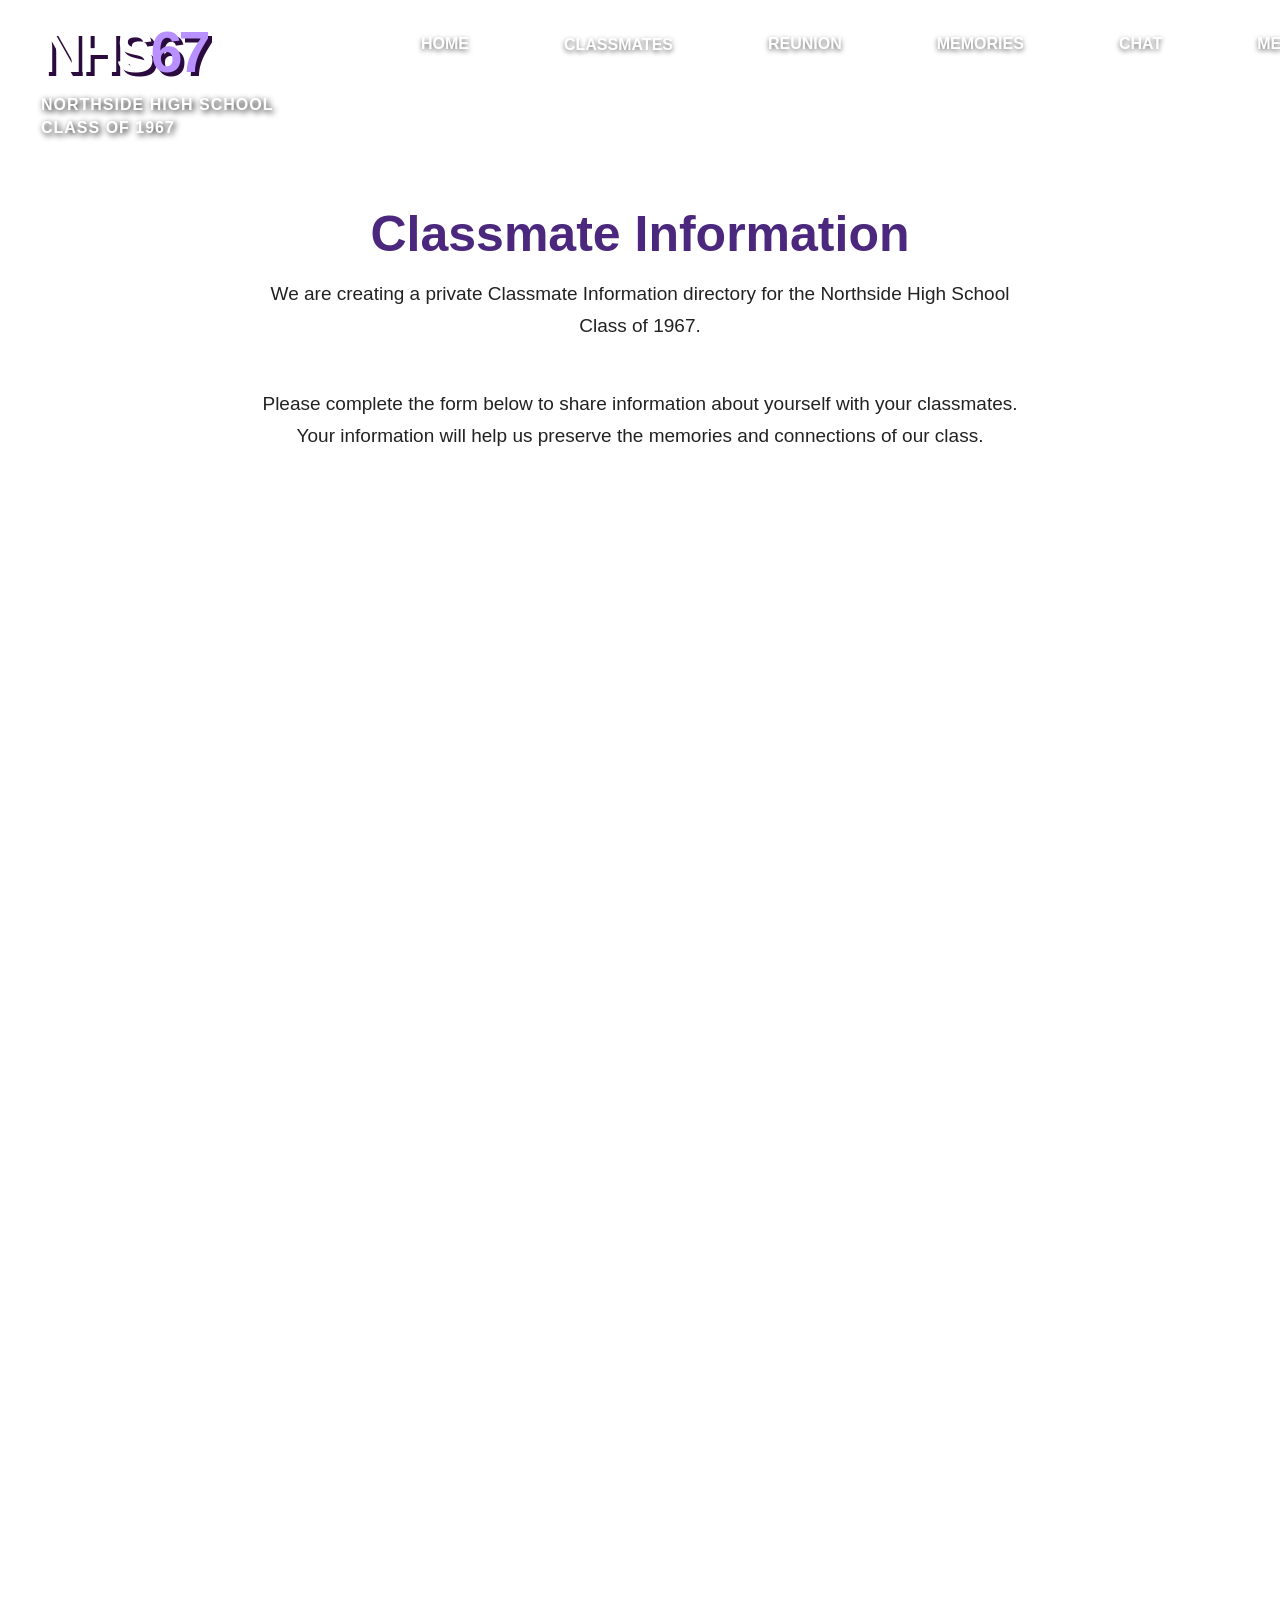
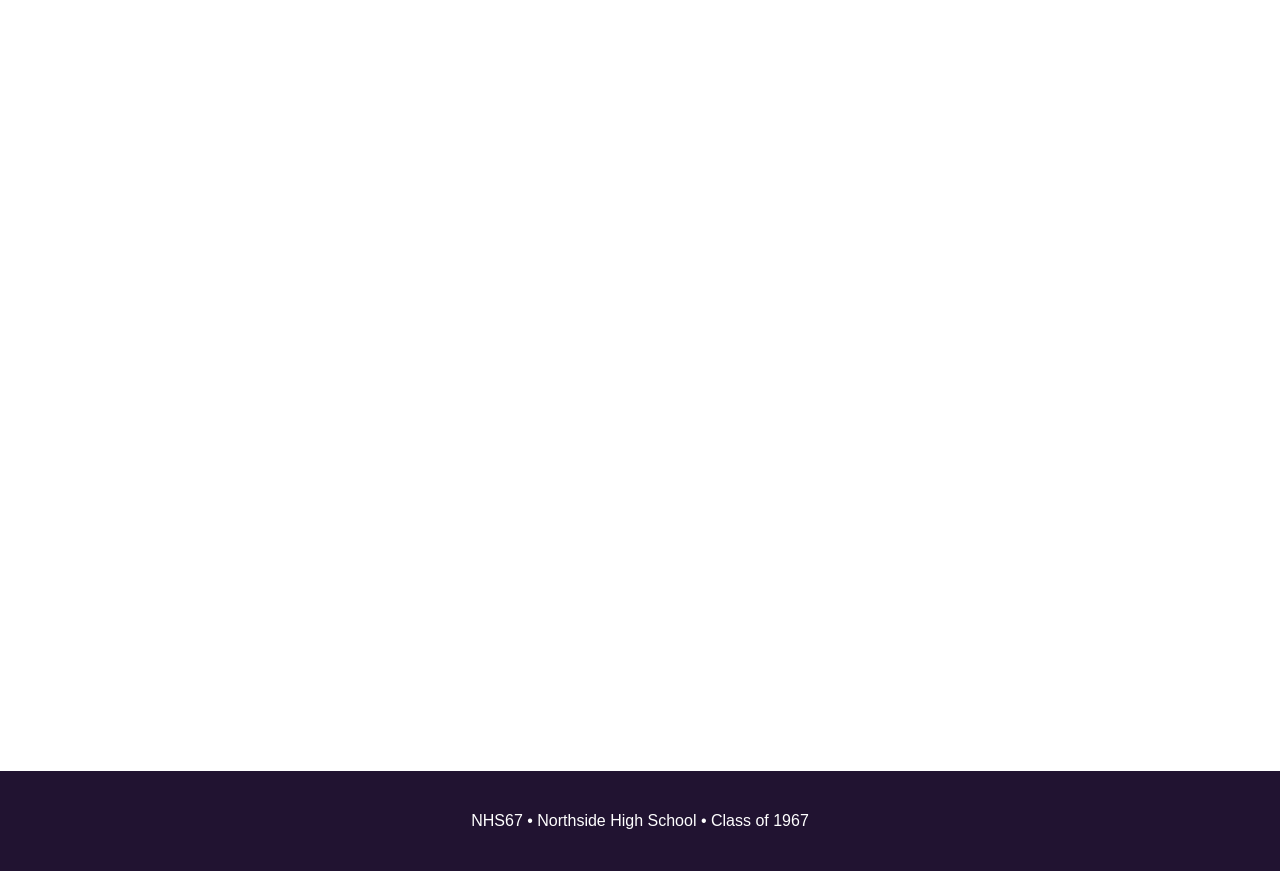
<file: classmates/classmate-information.html>
<!DOCTYPE html>
<html lang="en">
<head>
  <meta charset="UTF-8">
  <meta name="viewport" content="width=device-width, initial-scale=1.0">
  <title>NHS67 | Classmate Information</title>
  <link rel="stylesheet" href="../style.css">
</head>

<body>


<header class="classmate-header">
 

  <nav class="navbar" aria-label="Main navigation" style="z-index: 1000;">

    <a class="brand" href="../index.html" aria-label="NHS67 Home">
      <span class="brand-main">NHS<span>67</span></span>
      <span class="brand-sub">NORTHSIDE HIGH SCHOOL<br>CLASS OF 1967</span>
    </a>

    <div class="nav-links">

      <a href="../index.html">HOME</a>

      <div class="dropdown">
        <button class="dropbtn">CLASSMATES</button>

        <div class="dropdown-content">
         <a href="senior-pictures/senior-pictures.html">SENIOR PICTURES</a>
          <a href="in-memoriam.html">IN MEMORIAM</a>
          <a href="missing-classmates.html">MISSING CLASSMATES</a>
          <a href="classmate-information.html">CLASSMATE INFORMATION</a>
        </div>
      </div>

      <a href="../reunion.html">REUNION</a>
      <a href="../memories.html">MEMORIES</a>
      <a href="../chat.html">CHAT</a>
      <a href="../media.html">MEDIA</a>
      <a href="../contact.html">CONTACT</a>

    </div>
  </nav>
</header>

<main>

  <section class="welcome">

    <h1>Classmate Information</h1>

    <p>
      We are creating a private Classmate Information directory for the
      Northside High School Class of 1967.
    </p>

    <p>
      Please complete the form below to share information about yourself
      with your classmates. Your information will help us preserve the
      memories and connections of our class.
    </p>

  </section>

  <section class="classmates-viewer">

    <iframe
      src="https://docs.google.com/forms/d/e/1FAIpQLSeSdv9SxCYnLjebkM7bEGAOKt2hvALMHLsj4y_K09tHwsWy6g/viewform?embedded=true"
      width="100%"
      height="1800"
      frameborder="0"
      marginheight="0"
      marginwidth="0">
      Loading…
    </iframe>

  </section>

</main>

<footer>
  <p>NHS67 • Northside High School • Class of 1967</p>
</footer>

</body>
</html>
</file>
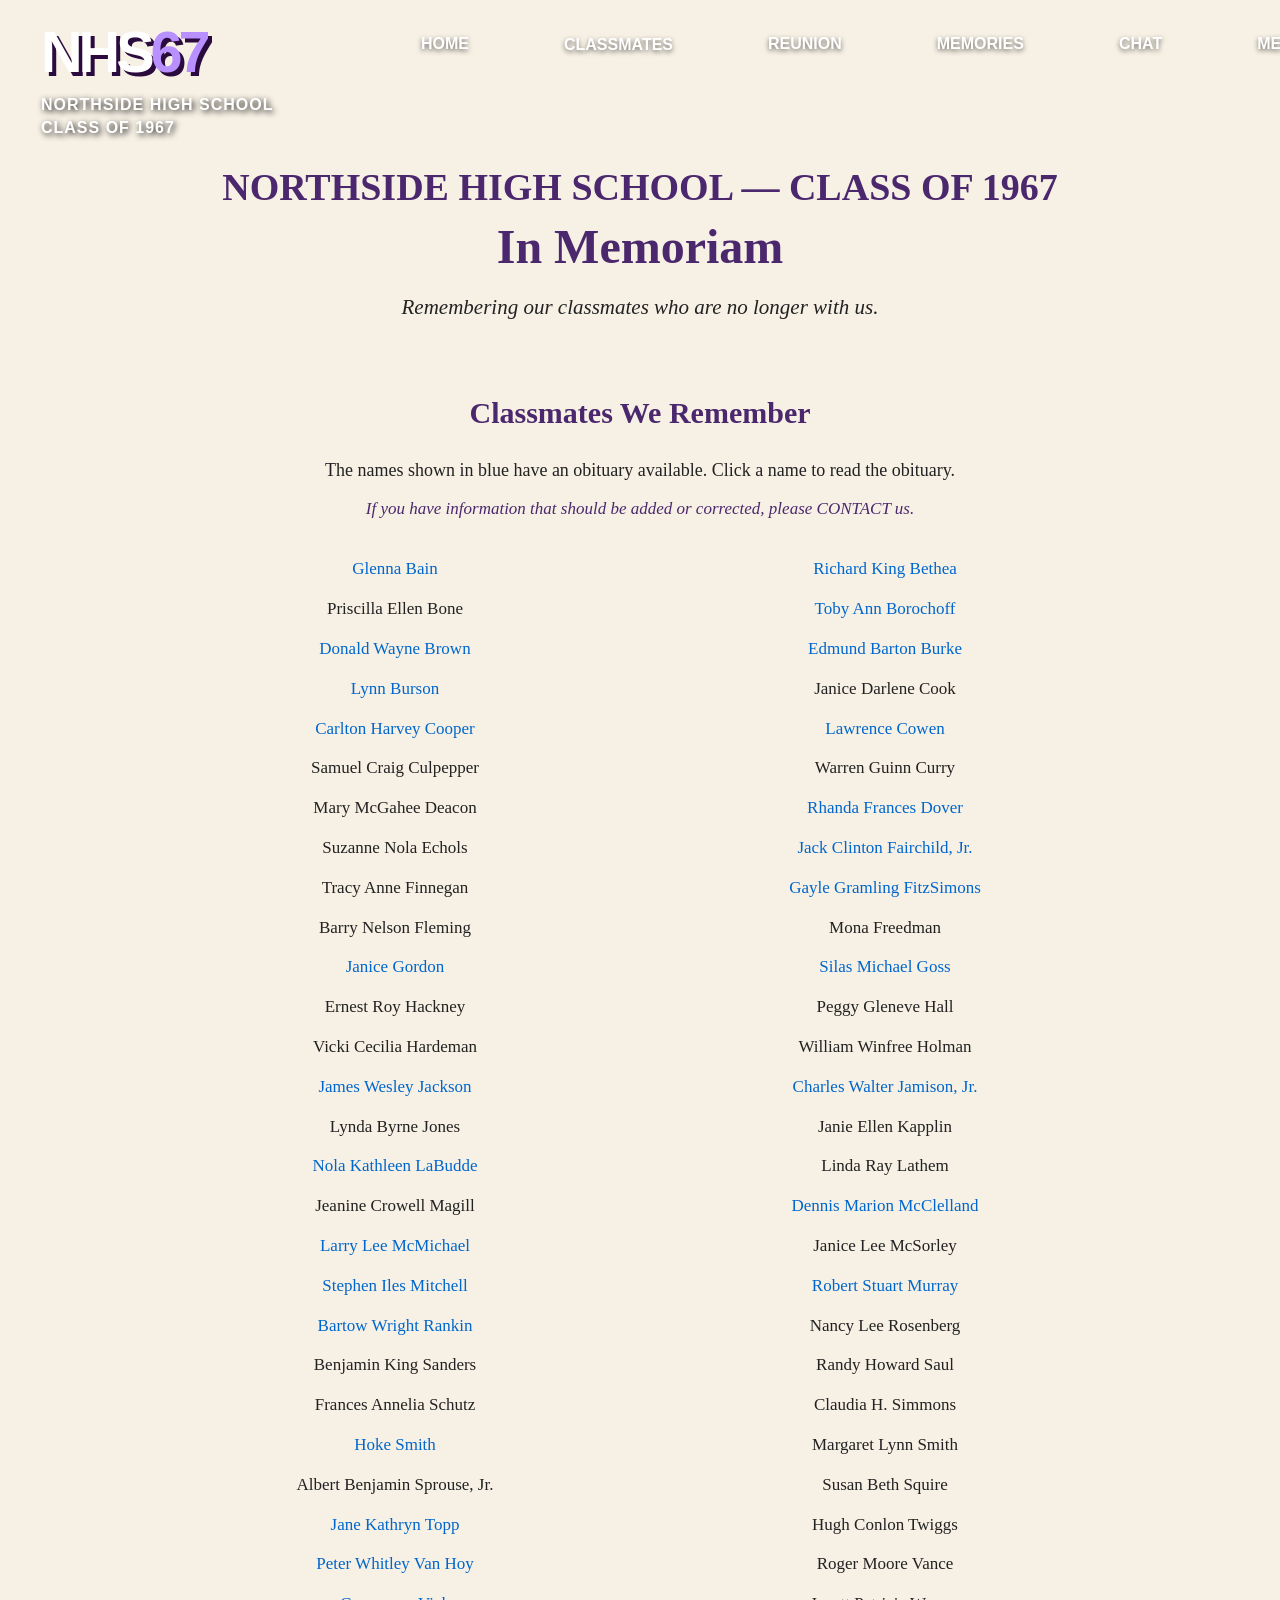
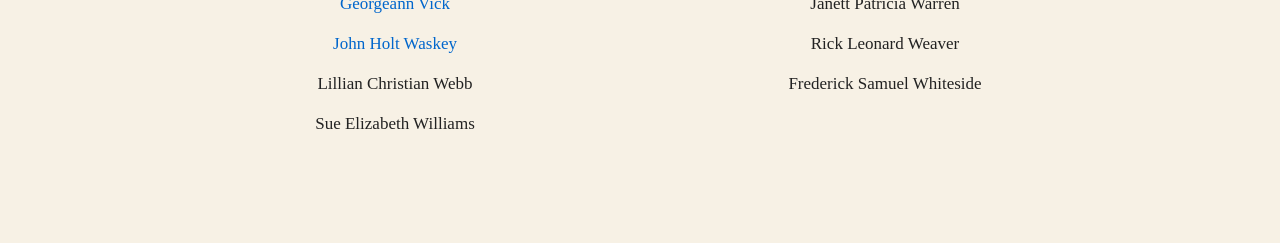
<file: classmates/in-memoriam.html>
<!DOCTYPE html>
<html lang="en">
<head>

  <!-- Google tag (gtag.js) -->
  <script async src="https://www.googletagmanager.com/gtag/js?id=G-NWMKY14SL8"></script>
  <script>
    window.dataLayer = window.dataLayer || [];
    function gtag(){dataLayer.push(arguments);}
    gtag('js', new Date());

    gtag('config', 'G-NWMKY14SL8');
  </script>

  <meta charset="UTF-8">
  <meta name="viewport" content="width=device-width, initial-scale=1.0">

  <title>NHS67 | In Memoriam</title>

  <link rel="stylesheet" href="../style.css">


<style>
/* In Memoriam page — preserve the original cream/purple design */
.in-memoriam-page {
  background: #f7f1e5 !important;
  min-height: 100vh;
  padding: 120px 30px 70px !important;
  box-sizing: border-box;
  color: #222;
}

.in-memoriam-page .in-memoriam-header {
  width: 100% !important;
  max-width: 1100px !important;
  margin: 0 auto 35px !important;
  padding: 20px 0 !important;
  text-align: center !important;
}

.in-memoriam-page .in-memoriam-header h1,
.in-memoriam-page .in-memoriam-header h2,
.in-memoriam-page .memorial-list h3 {
  color: #4b286d !important;
  font-family: Georgia, "Times New Roman", serif;
  text-align: center !important;
}

.in-memoriam-page .in-memoriam-header h1 { font-size: 38px; }
.in-memoriam-page .in-memoriam-header h2 { font-size: 48px; }

.in-memoriam-page .in-memoriam-header p,
.in-memoriam-page .memorial-note,
.in-memoriam-page .contact-note {
  font-family: Georgia, "Times New Roman", serif;
  text-align: center !important;
}

.in-memoriam-page .in-memoriam-header p {
  font-size: 21px;
  font-style: italic;
}

.in-memoriam-page .memorial-list {
  max-width: 1100px;
  margin: 0 auto;
}

.in-memoriam-page .memorial-list h3 {
  font-size: 30px;
}

.in-memoriam-page .contact-note {
  color: #4b286d !important;
  font-size: 17px;
  font-style: italic;
  margin: 15px auto 30px;
}

.in-memoriam-page .classmate-list {
  max-width: 900px !important;
  margin: 30px auto !important;
  display: grid !important;
  grid-template-columns: repeat(2, minmax(0, 1fr)) !important;
  column-gap: 80px !important;
  row-gap: 0 !important;
  text-align: center !important;
}

.in-memoriam-page .classmate-list p {
  margin: 0;
  padding: 8px 5px;
  line-height: 1.4;
  font-family: Georgia, "Times New Roman", serif;
  font-size: 17px;
}

.in-memoriam-page .classmate-list a {
  color: #0066cc !important;
  text-decoration: none;
}

.in-memoriam-page .classmate-list a:hover {
  text-decoration: underline;
}

@media (max-width: 700px) {
  .in-memoriam-page .classmate-list {
    grid-template-columns: 1fr !important;
    column-gap: 0 !important;
  }
}
</style>

</head>

<body>

<nav class="navbar" aria-label="Main navigation">

  <a class="brand" href="../index.html" aria-label="NHS67 Home">
    <span class="brand-main">NHS<span>67</span></span>
    <span class="brand-sub">
      NORTHSIDE HIGH SCHOOL<br>
      CLASS OF 1967
    </span>
  </a>

  <div class="nav-links">

    <a href="../index.html">HOME</a>

    <div class="dropdown">

      <button type="button" class="dropbtn">
        CLASSMATES
      </button>

      <div class="dropdown-content">

        <a href="senior-pictures/senior-pictures.html">
          SENIOR PICTURES
        </a>

        <a href="in-memoriam.html">
          IN MEMORIAM
        </a>

        <a href="missing-classmates.html">
          MISSING CLASSMATES
        </a>

        <a href="classmate-information.html">
          CLASSMATE INFORMATION
        </a>

      </div>

    </div>

    <a href="../reunion.html">REUNION</a>
    <a href="../memories.html">MEMORIES</a>
    <a href="../chat.html">CHAT</a>
    <a href="../media.html">MEDIA</a>
    <a href="../contact.html">CONTACT</a>

  </div>

</nav>


<main class="in-memoriam-page" style="padding-top: 120px;">

  <header
    class="in-memoriam-header"
    style="text-align: center; width: 100%;"
  >

    <h1>NORTHSIDE HIGH SCHOOL — CLASS OF 1967</h1>

    <h2>In Memoriam</h2>

    <p>
      Remembering our classmates who are no longer with us.
    </p>

  </header>


  <section class="memorial-list">

    <h3 style="text-align: center !important;">
      Classmates We Remember
    </h3>

    <p
      class="memorial-note"
      style="text-align: center !important;"
    >
      The names shown in blue have an obituary available.
      Click a name to read the obituary.
    </p>

    <p
      class="contact-note"
      style="text-align: center !important;"
    >
      If you have information that should be added or corrected,
      please CONTACT us.
    </p>


      <div class="classmate-list">

      <p>
        <a
          href="https://gahistoricnewspapers.galileo.usg.edu/"
          target="_blank"
          rel="noopener"
        >
          Glenna Bain
        </a>
      </p>

      <p>
        <a
          href="https://www.ajc.com/"
          target="_blank"
          rel="noopener"
        >
          Richard King Bethea
        </a>
      </p>

      <p>
        Priscilla Ellen Bone
      </p>

      <p>
        <a
          href="https://www.legacy.com/"
          target="_blank"
          rel="noopener"
        >
          Toby Ann Borochoff
        </a>
      </p>

      <p>
        <a
          href="https://www.dignitymemorial.com/obituaries/atlanta-ga/donald-brown-6991418"
          target="_blank"
          rel="noopener"
        >
          Donald Wayne Brown
        </a>
      </p>

      <p>
        <a
          href="https://www.stricklandfuneralhomes.com/"
          target="_blank"
          rel="noopener"
        >
          Edmund Barton Burke
        </a>
      </p>

      <p>
        <a
          href="https://www.legacy.com/us/obituaries/atlanta/name/lynn-burson-obituary?id=25598585"
          target="_blank"
          rel="noopener"
        >
          Lynn Burson
        </a>
      </p>

      <p>
        Janice Darlene Cook
      </p>

      <p>
        <a
          href="https://www.findagrave.com/memorial/62098031/carlton-harvey-cooper"
          target="_blank"
          rel="noopener"
        >
          Carlton Harvey Cooper
        </a>
      </p>

      <p>
        <a
          href="https://www.legacy.com/"
          target="_blank"
          rel="noopener"
        >
          Lawrence Cowen
        </a>
      </p>

      <p>
        Samuel Craig Culpepper
      </p>

      <p>
        Warren Guinn Curry
      </p>

      <p>
        Mary McGahee Deacon
      </p>

      <p>
        <a
          href="https://everloved.com/life-of/rhanda-keyes/obituary/"
          target="_blank"
          rel="noopener"
        >
          Rhanda Frances Dover
        </a>
      </p>

      <p>
        Suzanne Nola Echols
      </p>

      <p>
        <a
          href="https://www.legacy.com/"
          target="_blank"
          rel="noopener"
        >
          Jack Clinton Fairchild, Jr.
        </a>
      </p>

      <p>
        Tracy Anne Finnegan
      </p>

      <p>
        <a
          href="https://www.csog.com/"
          target="_blank"
          rel="noopener"
        >
          Gayle Gramling FitzSimons
        </a>
      </p>

      <p>
        Barry Nelson Fleming
      </p>

      <p>
        Mona Freedman
      </p>

      <p>
        <a
          href="https://www.dignitymemorial.com/obituaries/flagler-beach-fl/janice-sasine-11036791"
          target="_blank"
          rel="noopener"
        >
          Janice Gordon
        </a>
      </p>

      <p>
        <a
          href="https://www.simsfuneralhome.com/"
          target="_blank"
          rel="noopener"
        >
          Silas Michael Goss
        </a>
      </p>

      <p>
        Ernest Roy Hackney
      </p>

      <p>
        Peggy Gleneve Hall
      </p>

      <p>
        Vicki Cecilia Hardeman
      </p>

      <p>
        William Winfree Holman
      </p>

      <p>
        <a
          href="https://dpaa-mil.sites.crmforce.mil/"
          target="_blank"
          rel="noopener"
        >
          James Wesley Jackson
        </a>
      </p>

      <p>
        <a
          href="https://www.dignitymemorial.com/obituaries/sandy-springs-ga/charles-jamison-6406790"
          target="_blank"
          rel="noopener"
        >
          Charles Walter Jamison, Jr.
        </a>
      </p>

      <p>
        Lynda Byrne Jones
      </p>

      <p>
        Janie Ellen Kapplin
      </p>

      <p>
        <a
          href="https://www.carmichaelfuneralhomes.com/"
          target="_blank"
          rel="noopener"
        >
          Nola Kathleen LaBudde
        </a>
      </p>

      <p>
        Linda Ray Lathem
      </p>

      <p>
        Jeanine Crowell Magill
      </p>

      <p>
        <a
          href="https://www.legacy.com/"
          target="_blank"
          rel="noopener"
        >
          Dennis Marion McClelland
        </a>
      </p>

      <p>
        <a
          href="https://www.legacy.com/"
          target="_blank"
          rel="noopener"
        >
          Larry Lee McMichael
        </a>
      </p>

      <p>
        Janice Lee McSorley
      </p>

      <p>
        <a
          href="https://www.legacy.com/us/obituaries/houstonchronicle/name/stephen-mitchell-obituary?id=59817291"
          target="_blank"
          rel="noopener"
        >
          Stephen Iles Mitchell
        </a>
      </p>

      <p>
        <a
          href="https://www.northsidechapel.com/"
          target="_blank"
          rel="noopener"
        >
          Robert Stuart Murray
        </a>
      </p>

      <p>
        <a
          href="https://www.newspapers.com/"
          target="_blank"
          rel="noopener"
        >
          Bartow Wright Rankin
        </a>
      </p>

      <p>
        Nancy Lee Rosenberg
      </p>

      <p>
        Benjamin King Sanders
      </p>

      <p>
        Randy Howard Saul
      </p>

      <p>
        Frances Annelia Schutz
      </p>

      <p>
        Claudia H. Simmons
      </p>

      <p>
        <a
          href="https://www.legacy.com/us/obituaries/legacyremembers/hoke-smith-iii-obituary?id=49489377"
          target="_blank"
          rel="noopener"
        >
          Hoke Smith
        </a>
      </p>

      <p>
        Margaret Lynn Smith
      </p>

      <p>
        Albert Benjamin Sprouse, Jr.
      </p>

      <p>
        Susan Beth Squire
      </p>

      <p>
        <a
          href="https://www.legacy.com/"
          target="_blank"
          rel="noopener"
        >
          Jane Kathryn Topp
        </a>
      </p>

      <p>
        Hugh Conlon Twiggs
      </p>

      <p>
        <a
          href="https://www.al.com/"
          target="_blank"
          rel="noopener"
        >
          Peter Whitley Van Hoy
        </a>
      </p>

      <p>
        Roger Moore Vance
      </p>

      <p>
        <a
          href="https://www.tributearchive.com/obituaries/10876468/georgeann-schanke"
          target="_blank"
          rel="noopener"
        >
          Georgeann Vick
        </a>
      </p>

      <p>
        Janett Patricia Warren
      </p>

      <p>
        <a
          href="https://www.wilsonfuneralhome.com/obituaries/John-Waskey/#!/Obituary"
          target="_blank"
          rel="noopener"
        >
          John Holt Waskey
        </a>
      </p>

      <p>
        Rick Leonard Weaver
      </p>

      <p>
        Lillian Christian Webb
      </p>

      <p>
        Frederick Samuel Whiteside
      </p>

      <p>
        Sue Elizabeth Williams
      </p>

    </div>

  </section>

</main>


<script>

const list = document.querySelector(".classmate-list");

if (list) {

  const names = Array.from(
    list.querySelectorAll("p")
  );

  names.sort((a, b) => {

    const getLastName = (element) => {

      let name = element.textContent.trim();

      // Remove suffixes such as Jr., Sr., II, III or IV
      name = name.replace(
        /,\s*(Jr\.|Sr\.|III|IV|II)$/i,
        ""
      );

      const words = name.split(/\s+/);

      // Handle compound surnames such as Van Hoy
      if (
        words.length >= 2 &&
        words[words.length - 2].toLowerCase() === "van"
      ) {

        return (
          words[words.length - 2] +
          " " +
          words[words.length - 1]
        ).toLowerCase();

      }

      return words[words.length - 1].toLowerCase();

    };

    return getLastName(a).localeCompare(
      getLastName(b)
    );

  });

  names.forEach(name => {
    list.appendChild(name);
  });

}

</script>


</body>
</html>
</file>
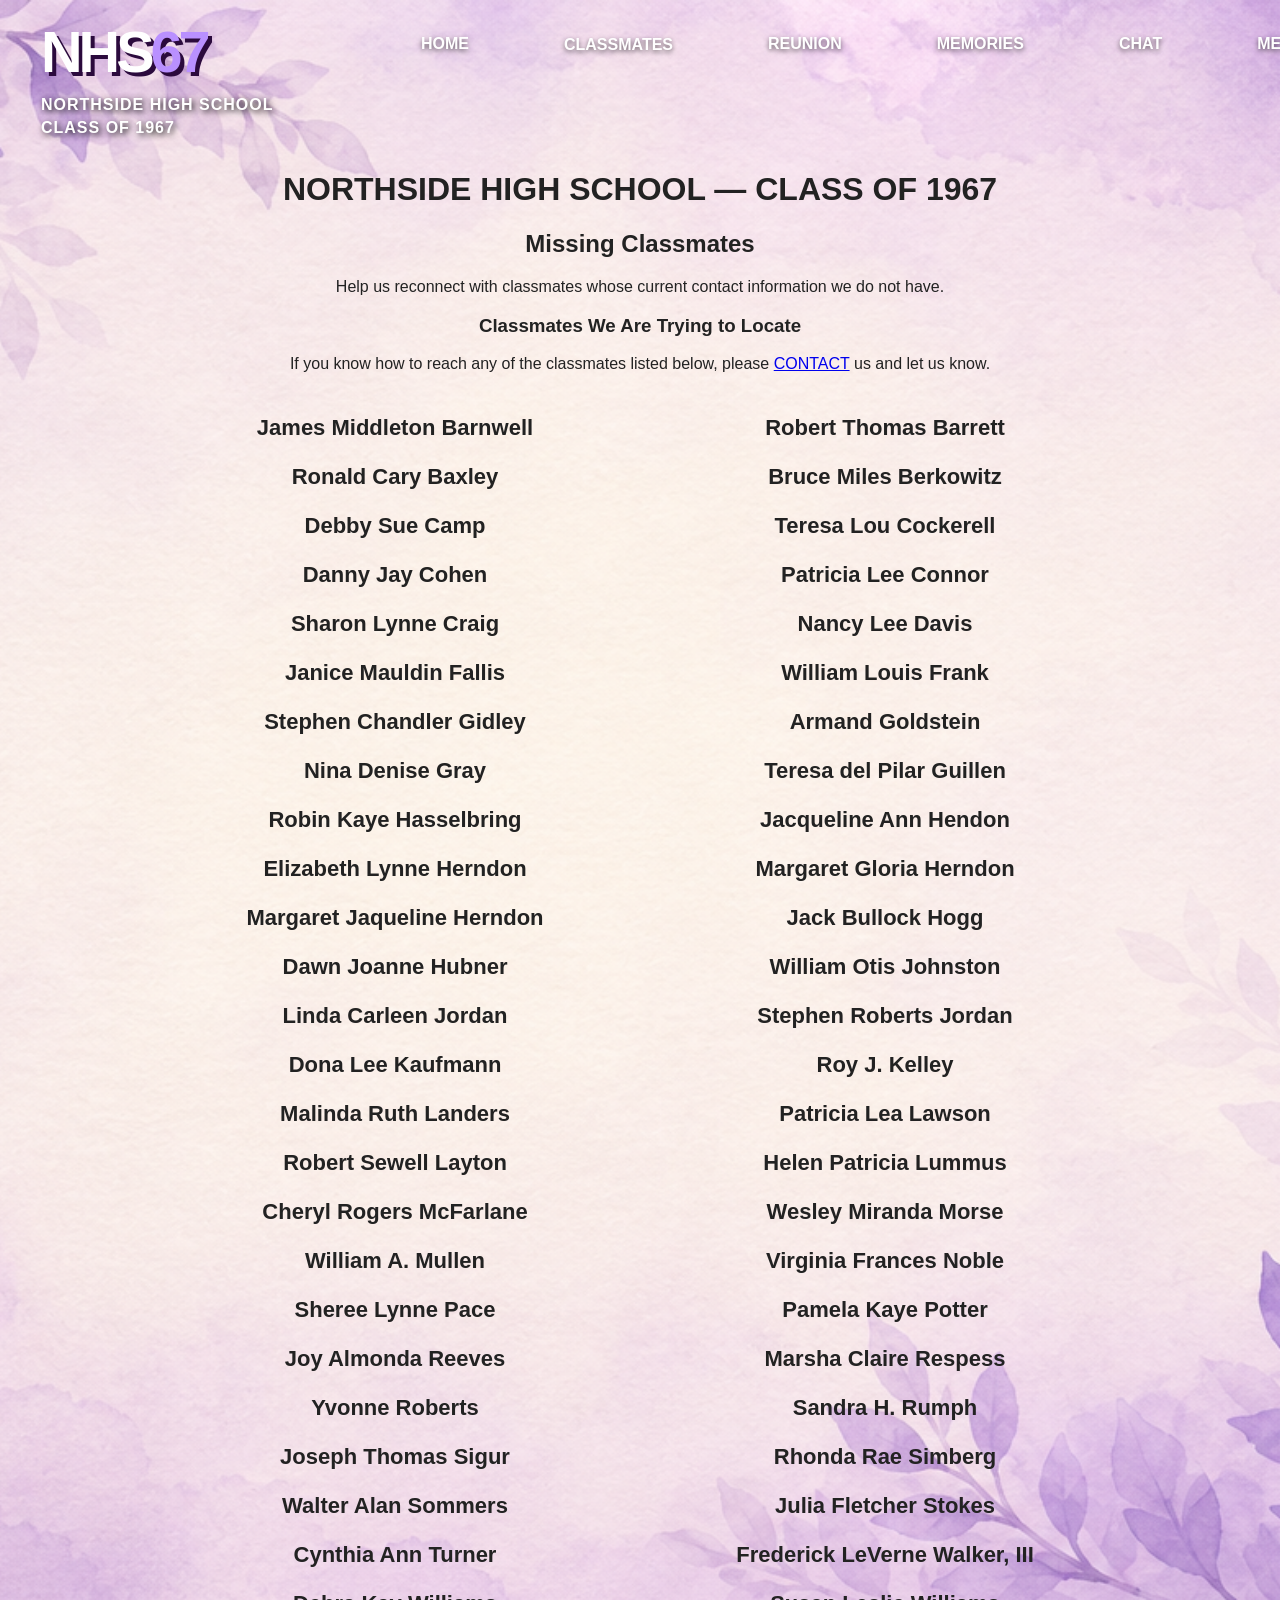
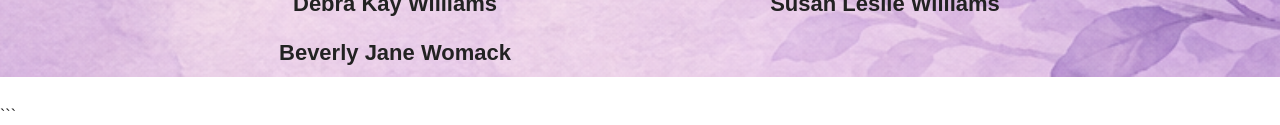
<file: classmates/missing-classmates.html>
<!DOCTYPE html>
<html lang="en">
<head>
<!-- Google tag (gtag.js) -->
<script async src="https://www.googletagmanager.com/gtag/js?id=G-NWMKY14SL8"></script>
<script>
  window.dataLayer = window.dataLayer || [];
  function gtag(){dataLayer.push(arguments);}
  gtag('js', new Date());

  gtag('config', 'G-NWMKY14SL8');
</script>

  <meta charset="UTF-8">
  <meta name="viewport" content="width=device-width, initial-scale=1.0">
  <title>NHS67 | Missing Classmates</title>
  <link rel="stylesheet" href="../style.css?v=2">
  <style>
.missing-classmate-list p {
  font-size: 22px !important;
  font-weight: bold !important;
  line-height: 1.5 !important;
}
  </style>
</head>

<body>
<nav class="navbar" aria-label="Main navigation">

  <a class="brand" href="../index.html" aria-label="NHS67 Home">
    <span class="brand-main">NHS<span>67</span></span>
    <span class="brand-sub">NORTHSIDE HIGH SCHOOL<br>CLASS OF 1967</span>
  </a>

  <div class="nav-links">
    <a href="../index.html">HOME</a>

    <div class="dropdown">
      <button type="button" class="dropbtn">CLASSMATES</button>

      <div class="dropdown-content">
        <a href="senior-pictures/senior-pictures.html">SENIOR PICTURES</a>
        <a href="in-memoriam.html">IN MEMORIAM</a>
        <a href="missing-classmates.html">MISSING CLASSMATES</a>
        <a href="classmate-information.html">CLASSMATE INFORMATION</a>
      </div>
    </div>

    <a href="../reunion.html">REUNION</a>
    <a href="../memories.html">MEMORIES</a>
    <a href="../chat.html">CHAT</a>
    <a href="../media.html">MEDIA</a>
    <a href="../contact.html">CONTACT</a>
  </div>
</nav>

<main class="missing-classmates-page" style="background: url('Missing-background.png.png') center top / cover no-repeat !important; min-height: 100vh;">
  <header class="missing-classmates-header" style="text-align: center; width: 100%; padding-top: 150px;">
    <h1>NORTHSIDE HIGH SCHOOL — CLASS OF 1967</h1>
    <h2>Missing Classmates</h2>
    <p>
      Help us reconnect with classmates whose current contact information we do not have.
    </p>
  </header>

  <section class="missing-list">
    <h3 style="text-align: center !important;">Classmates We Are Trying to Locate</h3>

    <p class="missing-note" style="text-align: center !important;">
      If you know how to reach any of the classmates listed below,
      please <a href="mailto:northsidehigh1967@gmail.com">CONTACT</a> us and let us know.
    </p>

    <div class="missing-classmate-list" style="max-width: 900px; margin: 30px auto; display: grid; grid-template-columns: repeat(2, 1fr); gap: 0 80px; text-align: center;">
      <p>James Middleton Barnwell</p>
      <p>Robert Thomas Barrett</p>
      <p>Ronald Cary Baxley</p>
      <p>Bruce Miles Berkowitz</p>
      <p>Debby Sue Camp</p>
      <p>Teresa Lou Cockerell</p>
      <p>Danny Jay Cohen</p>
      <p>Patricia Lee Connor</p>
      <p>Sharon Lynne Craig</p>
      <p>Nancy Lee Davis</p>
      <p>Janice Mauldin Fallis</p>
      <p>William Louis Frank</p>
      <p>Stephen Chandler Gidley</p>
      <p>Armand Goldstein</p>
      <p>Nina Denise Gray</p>
      <p>Teresa del Pilar Guillen</p>
      <p>Robin Kaye Hasselbring</p>
      <p>Jacqueline Ann Hendon</p>
      <p>Elizabeth Lynne Herndon</p>
      <p>Margaret Gloria Herndon</p>
      <p>Margaret Jaqueline Herndon</p>
      <p>Jack Bullock Hogg</p>
      <p>Dawn Joanne Hubner</p>
      <p>William Otis Johnston</p>
      <p>Linda Carleen Jordan</p>
      <p>Stephen Roberts Jordan</p>
      <p>Dona Lee Kaufmann</p>
      <p>Roy J. Kelley</p>
      <p>Malinda Ruth Landers</p>
      <p>Patricia Lea Lawson</p>
      <p>Robert Sewell Layton</p>
      <p>Helen Patricia Lummus</p>
      <p>Cheryl Rogers McFarlane</p>
      <p>Wesley Miranda Morse</p>
      <p>William A. Mullen</p>
      <p>Virginia Frances Noble</p>
      <p>Sheree Lynne Pace</p>
      <p>Pamela Kaye Potter</p>
      <p>Joy Almonda Reeves</p>
      <p>Marsha Claire Respess</p>
      <p>Yvonne Roberts</p>
      <p>Sandra H. Rumph</p>
      <p>Joseph Thomas Sigur</p>
      <p>Rhonda Rae Simberg</p>
      <p>Walter Alan Sommers</p>
      <p>Julia Fletcher Stokes</p>
      <p>Cynthia Ann Turner</p>
      <p>Frederick LeVerne Walker, III</p>
      <p>Debra Kay Williams</p>
      <p>Susan Leslie Williams</p>
      <p>Beverly Jane Womack</p>
    </div>
  </section>
</main>

</body>
</html>
```
</file>
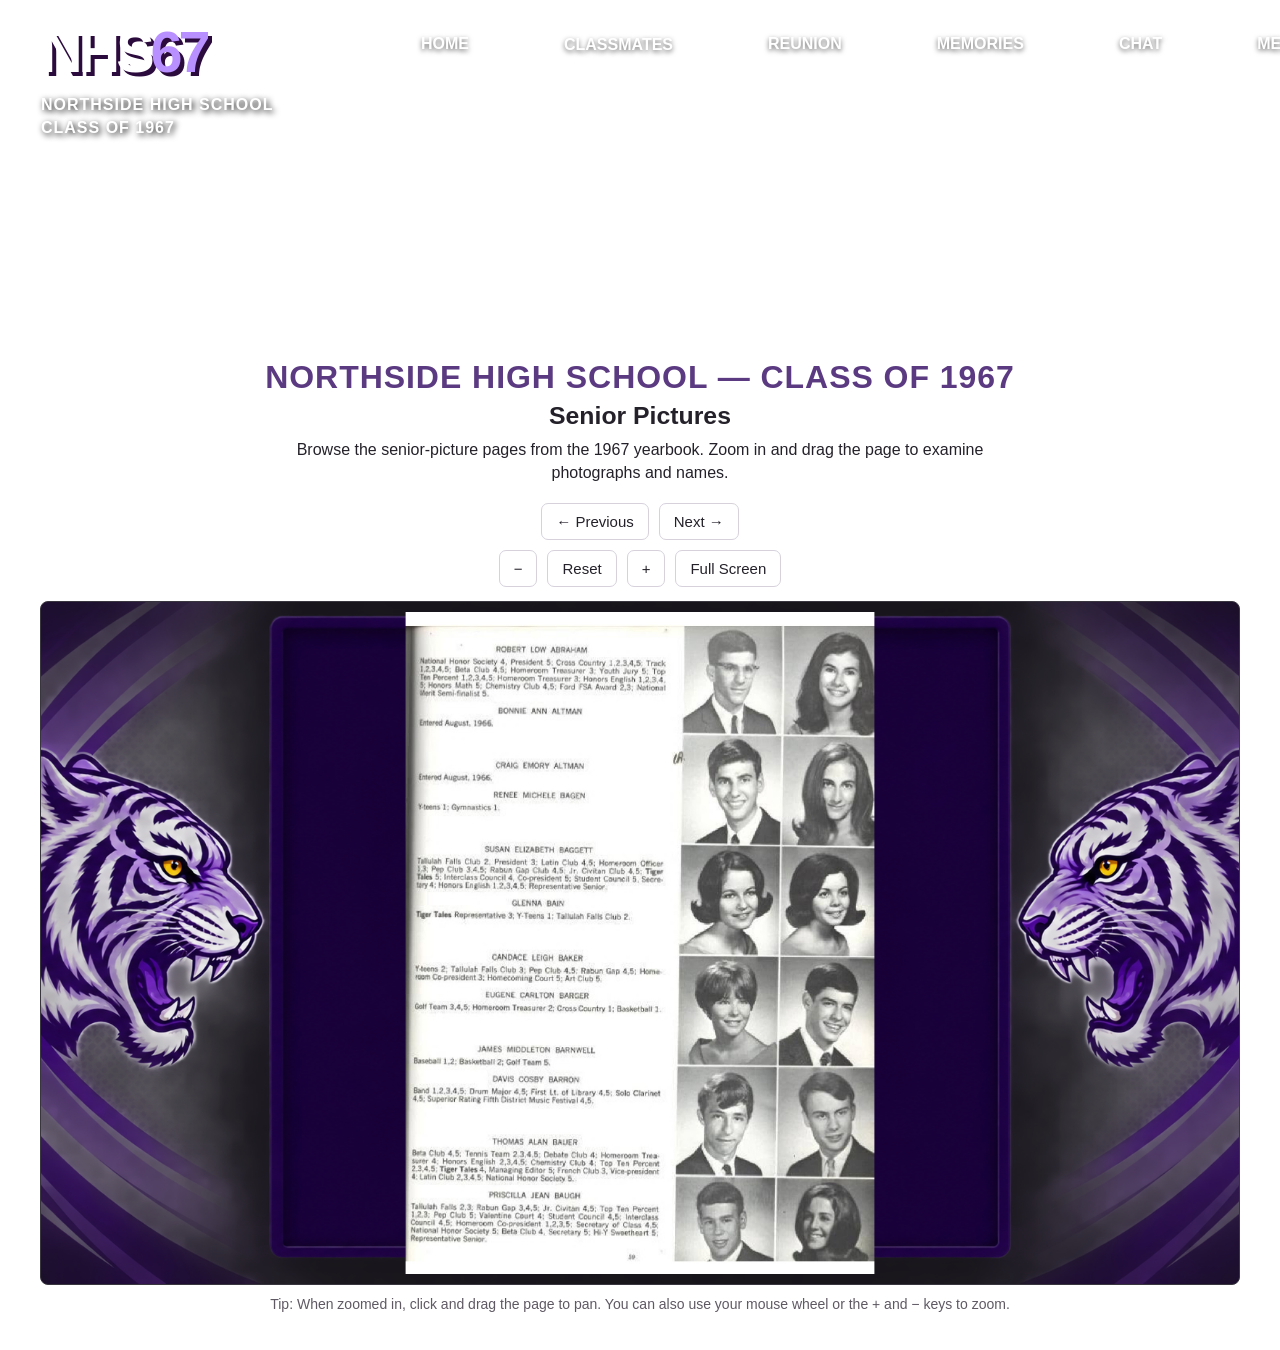
<file: classmates/senior-pictures/senior-pictures.html>
<!DOCTYPE html>
<html lang="en">
<head>
<!-- Google tag (gtag.js) -->
<script async src="https://www.googletagmanager.com/gtag/js?id=G-NWMKY14SL8"></script>
<script>
  window.dataLayer = window.dataLayer || [];
  function gtag(){dataLayer.push(arguments);}
  gtag('js', new Date());

  gtag('config', 'G-NWMKY14SL8');
</script>
  
  <meta charset="UTF-8">
  <meta name="viewport" content="width=device-width, initial-scale=1.0">
  <title>NHS67 | Senior Pictures</title>
  <link rel="stylesheet" href="../../style.css">
<link rel="stylesheet" href="senior-pictures.css">
</head>
<body>
  <nav class="navbar" aria-label="Main navigation">

  <a class="brand" href="../../index.html" aria-label="NHS67 Home">
    <span class="brand-main">NHS<span>67</span></span>
    <span class="brand-sub">NORTHSIDE HIGH SCHOOL<br>CLASS OF 1967</span>
  </a>

  <div class="nav-links">

    <a href="../../index.html">HOME</a>
<div class="dropdown">
  <button class="dropbtn">CLASSMATES</button>

  <div class="dropdown-content">
    <a href="senior-pictures.html">SENIOR PICTURES</a>
    <a href="../in-memoriam.html">IN MEMORIAM</a>
    <a href="../missing-classmates.html">MISSING CLASSMATES</a>
    <a href="../classmate-information.html">CLASSMATE INFORMATION</a>
  </div>
</div>

    <a href="../../reunion.html">REUNION</a>
    <a href="../../memories.html">MEMORIES</a>
    <a href="../../chat.html">CHAT</a>
    <a href="../../media.html">MEDIA</a>
    <a href="../../contact.html">CONTACT</a>

  </div>

</nav>
  <main class="viewer-page">
    <header class="viewer-header">
      <h1>NORTHSIDE HIGH SCHOOL — CLASS OF 1967</h1>
      <h2>Senior Pictures</h2>
      <p class="intro">Browse the senior-picture pages from the 1967 yearbook. Zoom in and drag the page to examine photographs and names.</p>
    </header>

    <section class="controls" aria-label="Yearbook controls">
      <button id="prevBtn" type="button" title="Previous page">← Previous</button>
      
      <button id="nextBtn" type="button" title="Next page">Next →</button>
    </section>

    <section class="zoom-controls" aria-label="Zoom controls">
      <button id="zoomOutBtn" type="button" title="Zoom out">−</button>
      <button id="resetBtn" type="button">Reset</button>
      <button id="zoomInBtn" type="button" title="Zoom in">+</button>
      <button id="fullscreenBtn" type="button">Full Screen</button>
    </section>

    <section id="viewer" class="viewer" aria-label="Yearbook page viewer">
      <div id="canvas" class="canvas">
        <img id="yearbookImage" src="yearbook-page-59.jpg" alt="1967 yearbook senior pictures, yearbook page 59" draggable="false">
      </div>
    </section>

    <p class="hint">Tip: When zoomed in, click and drag the page to pan. You can also use your mouse wheel or the + and − keys to zoom.</p>
  </main>

  <script src="senior-pictures.js"></script>
  <script>
if (new URLSearchParams(window.location.search).get("embedded") === "true") {
    document.querySelector(".navbar").style.display = "none";
}
</script>
</body>
</html>
</file>
<file: style.css>
* {
  box-sizing: border-box;
}

html {
  scroll-behavior: smooth;
}

body {
  margin: 0;
  font-family: Arial, Helvetica, sans-serif;
  color: #222;
  background: #fff;
}

.hero {
  position: relative;
  min-height: 100vh;
  overflow: hidden;
  background: #111;
}

.hero-image {
  position: absolute;
  inset: 0;
  width: 100%;
  height: 100%;
  object-fit: cover;
  object-position: center center;
}

.hero-overlay {
  position: absolute;
  inset: 0;
  background: linear-gradient(
    180deg,
    rgba(0, 0, 0, 0.20) 0%,
    rgba(0, 0, 0, 0.05) 42%,
    rgba(0, 0, 0, 0.42) 100%
  );
  pointer-events: none;
}

.navbar {
  position: absolute;
  z-index: 5;
  top: 0;
  left: 0;
  width: 100%;
  min-height: 135px;
  display: flex;
  align-items: flex-start;
  padding: 30px 3.2vw;
}

/* Missing Classmates page background */
.missing-classmates-page {
  background-image: url("classmates/Missing-background.png.png") !important;
  background-size: cover !important;
  background-position: center top !important;
  background-repeat: no-repeat !important;
  min-height: 100vh !important;
}

.brand {
  color: white;
  text-decoration: none;
  width: 330px;
  flex-shrink: 0;
}

.brand-main {
  display: block;
  font-size: clamp(42px, 4.5vw, 68px);
  line-height: 0.78;
  font-weight: 800;
  letter-spacing: -4px;
  text-shadow: 4px 4px 0 #2b0a3d;
}

.brand-main span {
  color: #b990ff;
}

.brand-sub {
  display: block;
  margin-top: 18px;
  text-align: left;
  font-size: clamp(13px, 1.25vw, 20px);
  line-height: 1.45;
  font-weight: 700;
  letter-spacing: 1px;
}
.nav-links {
  flex: 0 0 auto;
  display: flex;
  justify-content: flex-start;
  align-items: center;
  gap: 60px;
  padding: 5px 0 0 50px;
}

.nav-links > a,
.nav-links > .dropdown {
  margin-right: 0;
}

.nav-links a {
  color: #fff;
  text-decoration: none;
  font-size: clamp(14px, 1.25vw, 20px);
  font-weight: 700;
  white-space: nowrap;
  text-shadow: 0 2px 5px rgba(0,0,0,.6);
  padding-bottom: 6px;
  border-bottom: 2px solid transparent;
}

.nav-links a:hover,
.nav-links a.active {
  border-bottom-color: #fff;
}

.menu-button {
  display: none;
  margin-left: auto;
  border: 0;
  background: rgba(0,0,0,.55);
  color: white;
  font-size: 28px;
  padding: 8px 12px;
  border-radius: 5px;
}

.hero-content {
  position: relative;
  z-index: 2;
  min-height: 100vh;
}

.school-quote {
  position: absolute;
  left: 8%;
  bottom: 9%;
  color: #c29aff;
  font-family: "Brush Script MT", "Segoe Script", cursive;
  font-size: clamp(34px, 4vw, 66px);
  line-height: 1.35;
  text-shadow: 0 2px 5px rgba(0,0,0,.65);
}

.school-quote p {
  margin: 0;
}

.welcome {
  padding: 70px 8%;
  text-align: center;
  background: #fff;
}

.welcome h1 {
  margin: 0 0 15px;
  color: #4b287d;
  font-size: clamp(32px, 4vw, 50px);
}

.welcome > p {
  max-width: 760px;
  margin: 0 auto 45px;
  font-size: 19px;
  line-height: 1.7;
}

.home-cards {
  display: grid;
  grid-template-columns: repeat(3, 1fr);
  gap: 25px;
  max-width: 1100px;
  margin: auto;
}

.home-cards a {
  display: block;
  padding: 30px;
  color: #222;
  text-decoration: none;
  border: 1px solid #ddd;
  border-radius: 10px;
  transition: transform .2s, box-shadow .2s;
}

.home-cards a:hover {
  transform: translateY(-4px);
  box-shadow: 0 8px 25px rgba(0,0,0,.12);
}

.home-cards h2 {
  color: #552b85;
  margin-top: 0;
}

.home-cards p {
  line-height: 1.5;
}

footer {
  padding: 25px;
  text-align: center;
  color: #fff;
  background: #211331;
}

/* Tablet */
@media (max-width: 1000px) {
  .navbar {
    padding: 25px;
  }

  .brand {
    width: 260px;
  }

  .nav-links {
    padding-left: 20px;
    gap: 12px;
  }

  .nav-links a {
    font-size: 13px;
  }

  .school-quote {
    left: 6%;
  }
}

/* Phone */
@media (max-width: 760px) {
  .hero {
    min-height: 760px;
  }

  .hero-image {
    object-position: 62% center;
  }

  .navbar {
    min-height: auto;
    padding: 20px;
    align-items: flex-start;
  }

  .brand {
    width: 220px;
  }

  .brand-main {
    font-size: 56px;
  }

  .brand-sub {
    font-size: 11px;
    margin-top: 12px;
  }

  .menu-button {
    display: block;
  }

  .nav-links {
    display: none;
    position: absolute;
    top: 90px;
    right: 20px;
    width: 210px;
    padding: 15px;
    flex-direction: column;
    align-items: stretch;
    gap: 0;
    background: rgba(20, 15, 25, .95);
    border-radius: 8px;
  }

  .nav-links.open {
    display: flex;
  }

  .nav-links a {
    padding: 12px 8px;
    font-size: 15px;
  }

  .school-quote {
    left: 7%;
    bottom: 8%;
    font-size: 36px;
  }

  .home-cards {
    grid-template-columns: 1fr;
  }
}
/* Classmates dropdown */
.dropdown {
    position: relative;
    z-index: 1000;
}

.dropbtn {
  color: #fff;
  background: rgba(20, 15, 25, 0.95);
  border: 0;
  font-family: inherit;
  font-size: clamp(14px, 1.25vw, 20px);
  font-weight: 700;
  white-space: nowrap;
  text-shadow: 0 2px 5px rgba(0,0,0,.6);
  padding: 0 0 6px;
  cursor: pointer;
}

.dropdown-content {
    display: none;
    z-index: 1001;
    pointer-events: auto;
    position: absolute;
  
  top: 100%;
  left: 0;
  min-width: 230px;
  background: rgba(20, 15, 25, 0.95);
  border-radius: 6px;
  padding: 8px 0;
  box-shadow: 0 8px 20px rgba(0,0,0,.35);
}

.dropdown-content a {
  display: block;
  color: #fff;
  text-decoration: none;
  padding: 10px 16px;
  border-bottom: 0;
  text-shadow: none;
  font-size: 15px;
}

.dropdown-content a:hover {
  background: rgba(255,255,255,.12);
  border-bottom: 0;
}

.dropdown:hover .dropdown-content,
.dropdown:focus-within .dropdown-content {
  display: block;
}

/* In Memoriam classmate list */
.classmate-list {
  max-width: 900px;
  margin: 30px auto;
  display: grid;
  grid-template-columns: repeat(2, 1fr);
  gap: 0 80px;
  text-align: center;
}

.classmate-list p {
  margin: 0;
  padding: 8px 5px;
  line-height: 1.4;
}

.classmate-list a {
  color: #0066cc;
  text-decoration: none;
}

.classmate-list a:hover {
  text-decoration: underline;
}

.contact-note {
  max-width: 800px;
  margin: 40px auto;
  text-align: center;
  font-style: italic;
}

@media (max-width: 700px) {
  .classmate-list {
    grid-template-columns: 1fr;
    gap: 0;
  }
}
/* Center In Memoriam header */
.in-memoriam-header {
  text-align: center;
}
/* Center the In Memoriam header */
.in-memoriam-header {
  width: 100%;
  text-align: center;
  margin: 0 auto;
}

.in-memoriam-header h1,
.in-memoriam-header h2,
.in-memoriam-header p {
  text-align: center;
}
/* FINAL In Memoriam header alignment */
.in-memoriam-page .in-memoriam-header {
  width: 100% !important;
  display: block !important;
  margin: 0 auto !important;
  padding: 20px 0 !important;
  text-align: center !important;
}

.in-memoriam-page .in-memoriam-header h1,
.in-memoriam-page .in-memoriam-header h2,
.in-memoriam-page .in-memoriam-header p {
  width: 100% !important;
  margin-left: auto !important;
  margin-right: auto !important;
  text-align: center !important;
}
/* In Memoriam page design */
.in-memoriam-page {
  background: #f7f1e5;
  min-height: 100vh;
  padding: 50px 30px 70px;
  box-sizing: border-box;
  color: #222;
}

.in-memoriam-header {
  text-align: center !important;
  width: 100%;
  max-width: 1100px;
  margin: 0 auto 35px;
}

.in-memoriam-header h1 {
  color: #4b286d;
  font-family: Georgia, "Times New Roman", serif;
  font-size: 38px;
  margin-bottom: 10px;
}

.in-memoriam-header h2 {
  color: #4b286d;
  font-family: Georgia, "Times New Roman", serif;
  font-size: 48px;
  margin: 10px 0 20px;
}

.in-memoriam-header p {
  font-family: Georgia, "Times New Roman", serif;
  font-size: 21px;
  font-style: italic;
}

.memorial-list {
  max-width: 1100px;
  margin: 0 auto;
}

.memorial-list h3 {
  color: #4b286d;
  font-family: Georgia, "Times New Roman", serif;
  text-align: center !important;
  font-size: 30px;
}

.memorial-note {
  text-align: center !important;
  font-family: Georgia, "Times New Roman", serif;
  font-size: 18px;
}

.contact-note {
  text-align: center !important;
  font-family: Georgia, "Times New Roman", serif;
  color: #4b286d;
  font-size: 17px;
  font-style: italic;
  margin: 15px auto 30px;
}

.classmate-list {
  max-width: 900px;
  margin: 30px auto;
  display: grid;
  grid-template-columns: repeat(2, 1fr);
  gap: 0 80px;
  text-align: center;
}

.classmate-list p {
  margin: 0;
  padding: 8px 5px;
  line-height: 1.4;
  font-family: Georgia, "Times New Roman", serif;
  font-size: 17px;
}

.classmate-list a {
  color: #0066cc;
  text-decoration: none;
}

.classmate-list a:hover {
  text-decoration: underline;
}

@media (max-width: 700px) {
  .in-memoriam-page {
    padding: 30px 15px 50px;
  }

  .in-memoriam-header h1 {
    font-size: 27px;
  }

  .in-memoriam-header h2 {
    font-size: 38px;
  }

  .classmate-list {
    grid-template-columns: 1fr;
    gap: 0;
  }
}
/* Missing Classmates list */
.missing-classmate-list {
  max-width: 900px;
  margin: 30px auto;
  display: grid;
  grid-template-columns: repeat(2, 1fr);
  gap: 0 80px;
  text-align: center;
}

.missing-classmate-list p {
  margin: 0;
  padding: 8px 5px;
  line-height: 1.4;
}

@media (max-width: 700px) {
  .missing-classmate-list {
    grid-template-columns: 1fr;
    gap: 0;
  }
}
/* Missing Classmates page background */
.missing-classmates-page {
  background-image: url("classmates/Missing.png") !important;
  background-size: cover !important;
  background-position: center top !important;
  background-repeat: no-repeat !important;
  min-height: 100vh;
}
/* Larger, bold Missing Classmates names */
.missing-classmate-list p {
  font-size: 20px !important;
  font-weight: 700 !important;
  line-height: 1.5;
}
/* Classmates dropdown - transparent background */
.dropdown-content {
  background: transparent !important;
  box-shadow: none !important;
}
/* Classmates dropdown - transparent background */
.dropdown-content {
  background: transparent !important;
  box-shadow: none !important;
}
.navbar .brand .brand-sub {
    color: #fff !important;
    text-shadow: 2px 2px 6px #000 !important;
}
.navbar .dropdown-content {
    background: rgba(20, 15, 25, 0.98) !important;
    box-shadow: 0 8px 20px rgba(0, 0, 0, 0.35) !important;
}

.navbar .dropdown-content a {
    color: #fff !important;
    text-shadow: none !important;
}

.navbar .dropdown-content a:hover {
    background: rgba(255, 255, 255, 0.12) !important;
    color: #fff !important;
}
.navbar .dropbtn {
    background: transparent !important;
    color: #fff !important;
    box-shadow: none !important;
    border: none !important;
}
/* Classmate Information page navigation */
body:has(.classmates-viewer) .navbar {
    position: fixed !important;
    top: 20 !important;
    left: 0 !important;
    right: 0 !important;
    z-index: 9999 !important;
    display: flex !important;
}
/* Keep Classmates menu items vertical */
.navbar .dropdown-content {
    display: none !important;
    flex-direction: column !important;
    align-items: stretch !important;
}

.navbar .dropdown:hover .dropdown-content,
.navbar .dropdown:focus-within .dropdown-content {
    display: flex !important;
}
/* Classmate Information page header */
.classmate-header {
  position: relative;
  min-height: 135px;
  background: transparent;
} 
/* Fine-tune spacing after CLASSMATES */
.navbar .nav-links > .dropdown {
  margin-right: 35px !important;
}

.navbar .nav-links > a {
  margin-right: 35px !important;
}

.navbar .nav-links > a:last-child {
  margin-right: 0 !important;
}
/* Center Memories page content */

.memory-call {
  max-width: 1200px;
  margin: 0 auto;
  padding: 50px 30px;
  text-align: center;
}

.memory-call img {
  display: block;
  width: 100%;
  max-width: 1100px;
  height: auto;
  margin: 0 auto 30px;
}

.memory-call-button {
  text-align: center;
  margin: 25px auto;
}

.memory-call-button a {
  display: inline-block;
}

.memory-email {
  max-width: 800px;
  margin: 35px auto;
  text-align: center;
}

.memory-email h2,
.memory-email p {
  text-align: center;
}

.reunion-section {
  max-width: 1000px;
  margin: 0 auto;
  padding: 50px 30px;
  text-align: center;
}

.reunion-section h2,
.reunion-section p {
  text-align: center;
}
/* Clickable Submit button inside Memories graphic */

.memory-poster {
  position: relative;
  max-width: 1100px;
  margin: 0 auto;
}

.memory-poster img {
  display: block;
  width: 100%;
  height: auto;
}

.memory-poster-button {
  position: absolute;
  left: 9%;
  top: 82%;
  width: 82%;
  height: 9%;
  display: block;
  cursor: pointer;
}



/* Contact Page */

.contact-page {
  max-width: 1000px;
  margin: 0 auto;
  padding: 60px 30px;
  text-align: center;
}

.contact-page h1 {
  text-align: center;
}

.contact-page p {
  text-align: center;
}

.contact-button {
  display: inline-block;
  margin: 25px auto 40px;
  padding: 15px 35px;
  background: #4B237C;
  color: white;
  text-decoration: none;
  font-weight: bold;
  font-size: 18px;
  border-radius: 8px;
}

.contact-button:hover {
  opacity: 0.85;
}

.contact-tiger {
  text-align: center;
  margin: 20px auto 40px;
}

.contact-tiger img {
  display: block;
  width: 100%;
  max-width: 180px;
  height: auto;
  margin: 0 auto;
}

.media-tribe-credit a {
  color: #4B237C;
  font-weight: bold;
}

.media-tribe-credit {
  text-align: center;
  margin: 30px auto;
}

.media-tribe-credit a {
  color: #4B237C;
  font-weight: bold;
}
</file>
<file: classmates/senior-pictures/senior-pictures.css>
:root {
  --purple: #5b3a82;
  --light-purple: #efeaf5;
  --dark: #25212a;
  --border: #d7d1dc;
  --viewer-bg: #17151a;
}

* { box-sizing: border-box; }

html, body {
  margin: 0;
  padding: 0;
  background: #fff;
  color: var(--dark);
  font-family: Arial, Helvetica, sans-serif;
}

body { min-height: 100vh; }

.viewer-page {
  width: min(1200px, 96vw);
  margin: 0 auto;
  padding: 24px 0 36px;
}

.viewer-header {
  text-align: center;
  margin-bottom: 18px;
}

.viewer-header h1 {
  margin: 0;
  color: var(--purple);
  font-size: clamp(1.25rem, 3vw, 2rem);
  letter-spacing: .03em;
}

.viewer-header h2 {
  margin: 6px 0 8px;
  font-size: clamp(1.15rem, 2.5vw, 1.55rem);
}

.intro {
  max-width: 760px;
  margin: 0 auto;
  line-height: 1.45;
}

.controls, .zoom-controls {
  display: flex;
  align-items: center;
  justify-content: center;
  gap: 10px;
  flex-wrap: wrap;
  margin: 10px 0;
}

button {
  border: 1px solid var(--border);
  border-radius: 7px;
  background: #fff;
  color: var(--dark);
  padding: 9px 14px;
  font-size: 15px;
  cursor: pointer;
}

button:hover:not(:disabled) {
  background: var(--light-purple);
}

button:disabled {
  opacity: .45;
  cursor: not-allowed;
}

.page-status {
  min-width: 220px;
  text-align: center;
  font-size: 15px;
}

.separator {
  margin: 0 7px;
  color: #888;
}

.viewer {
  position: relative;
  height: min(76vh, 900px);
  min-height: 480px;
  margin-top: 14px;
  overflow: hidden;
  border: 1px solid #3a3640;
  border-radius: 8px;
  background: var(--viewer-bg) url("tiger-side-pattern.png") center center / cover no-repeat;
  touch-action: none;
  cursor: grab;
}

.viewer.dragging { cursor: grabbing; }

.canvas {
  position: absolute;
  left: 50%;
  top: 50%;
  transform-origin: center center;
  user-select: none;
}

.canvas img {
  display: block;
  max-width: none;
  width: auto;
  height: auto;
  user-select: none;
  pointer-events: none;
}

.hint {
  margin: 10px auto 0;
  max-width: 900px;
  text-align: center;
  color: #5f5964;
  font-size: 14px;
  line-height: 1.4;
}

@media (max-width: 700px) {
  .viewer-page { width: 98vw; padding-top: 14px; }
  .viewer { height: 68vh; min-height: 400px; }
  .page-status { order: -1; flex-basis: 100%; }
  /* Move Senior Pictures content below the navigation bar */
.viewer-page {
  padding-top: 150px !important;
}

.viewer-header {
  position: relative;
  z-index: 1;
}
}
/* FINAL FIX - move Senior Pictures below navigation */
.viewer-page {
  padding-top: 190px !important;
}

.viewer-header {
  margin-top: 0 !important;
}
/* FINAL NAVIGATION SPACING FIX */
.navbar {
  position: relative !important;
  top: auto !important;
  left: auto !important;
  width: 100% !important;
  min-height: 135px !important;
}
.dropdown-content.show {
  display: block !important;
}
/* CLASSMATES dropdown on Senior Pictures page */
.navbar {
  z-index: 1000 !important;
}

.dropdown {
  position: relative !important;
}

.dropdown-content {
  display: none;
  position: absolute !important;
  top: 100% !important;
  left: 0 !important;
  min-width: 230px !important;
  background: rgba(30, 20, 40, 0.95) !important;
  padding: 8px 0 !important;
  border-radius: 6px !important;
  z-index: 1001 !important;
}

.dropdown-content.show {
  display: block !important;
}

.dropdown-content a {
  display: block !important;
  color: white !important;
  padding: 12px 16px !important;
  text-decoration: none !important;
}

.dropdown-content a:hover {
  background: rgba(255,255,255,0.15) !important;
}
</file>
